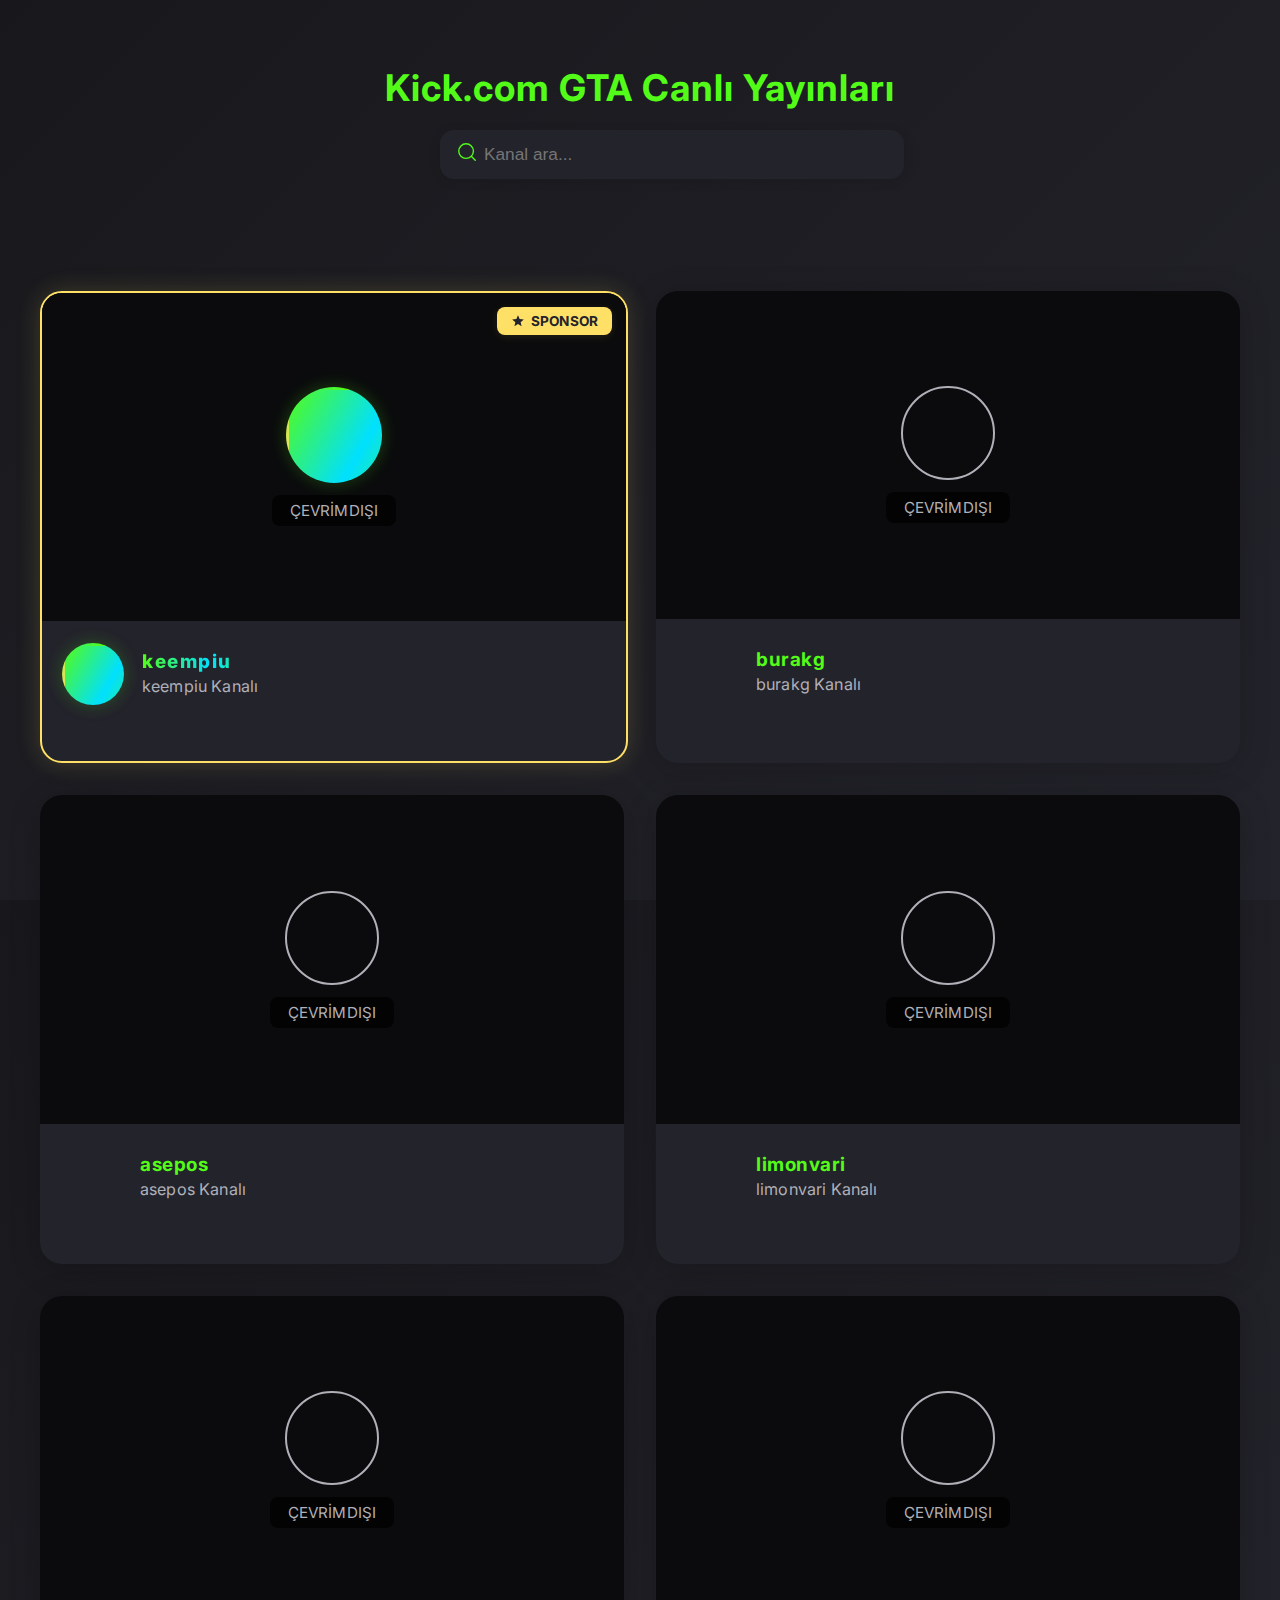
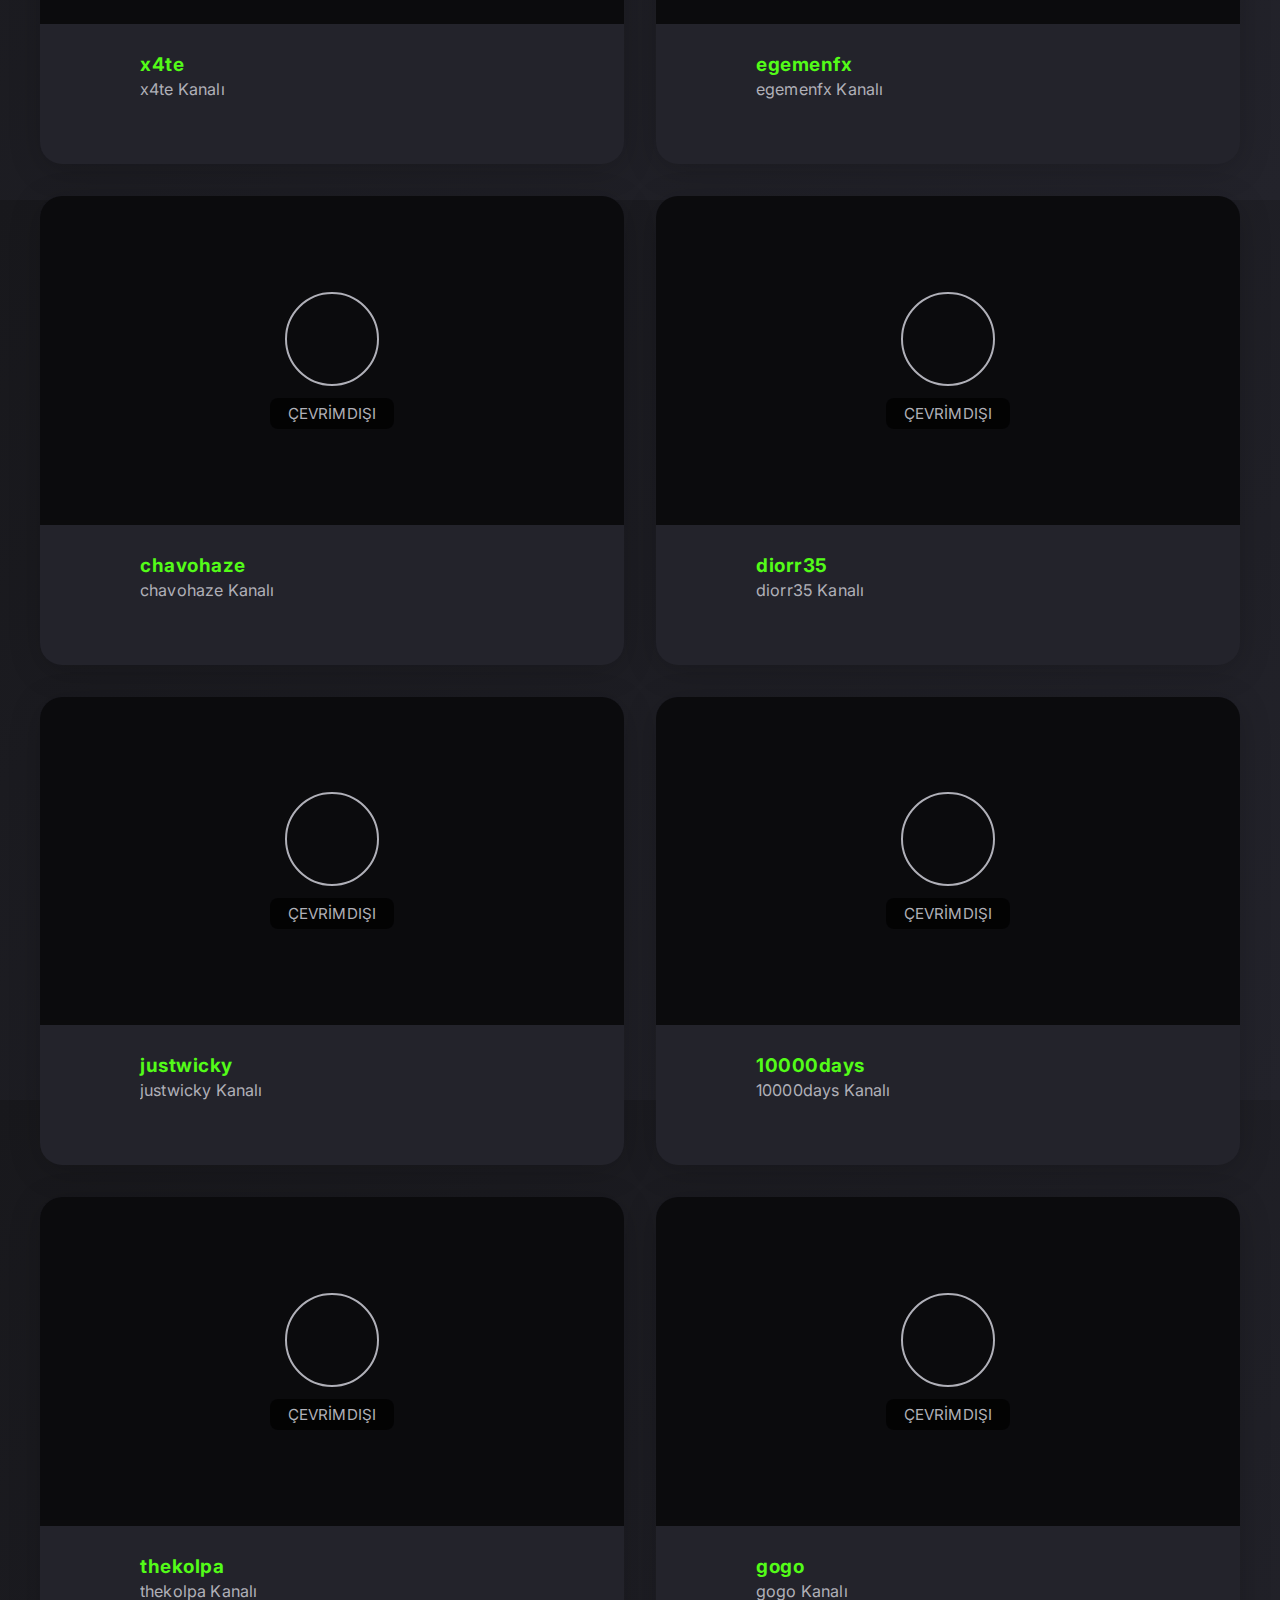
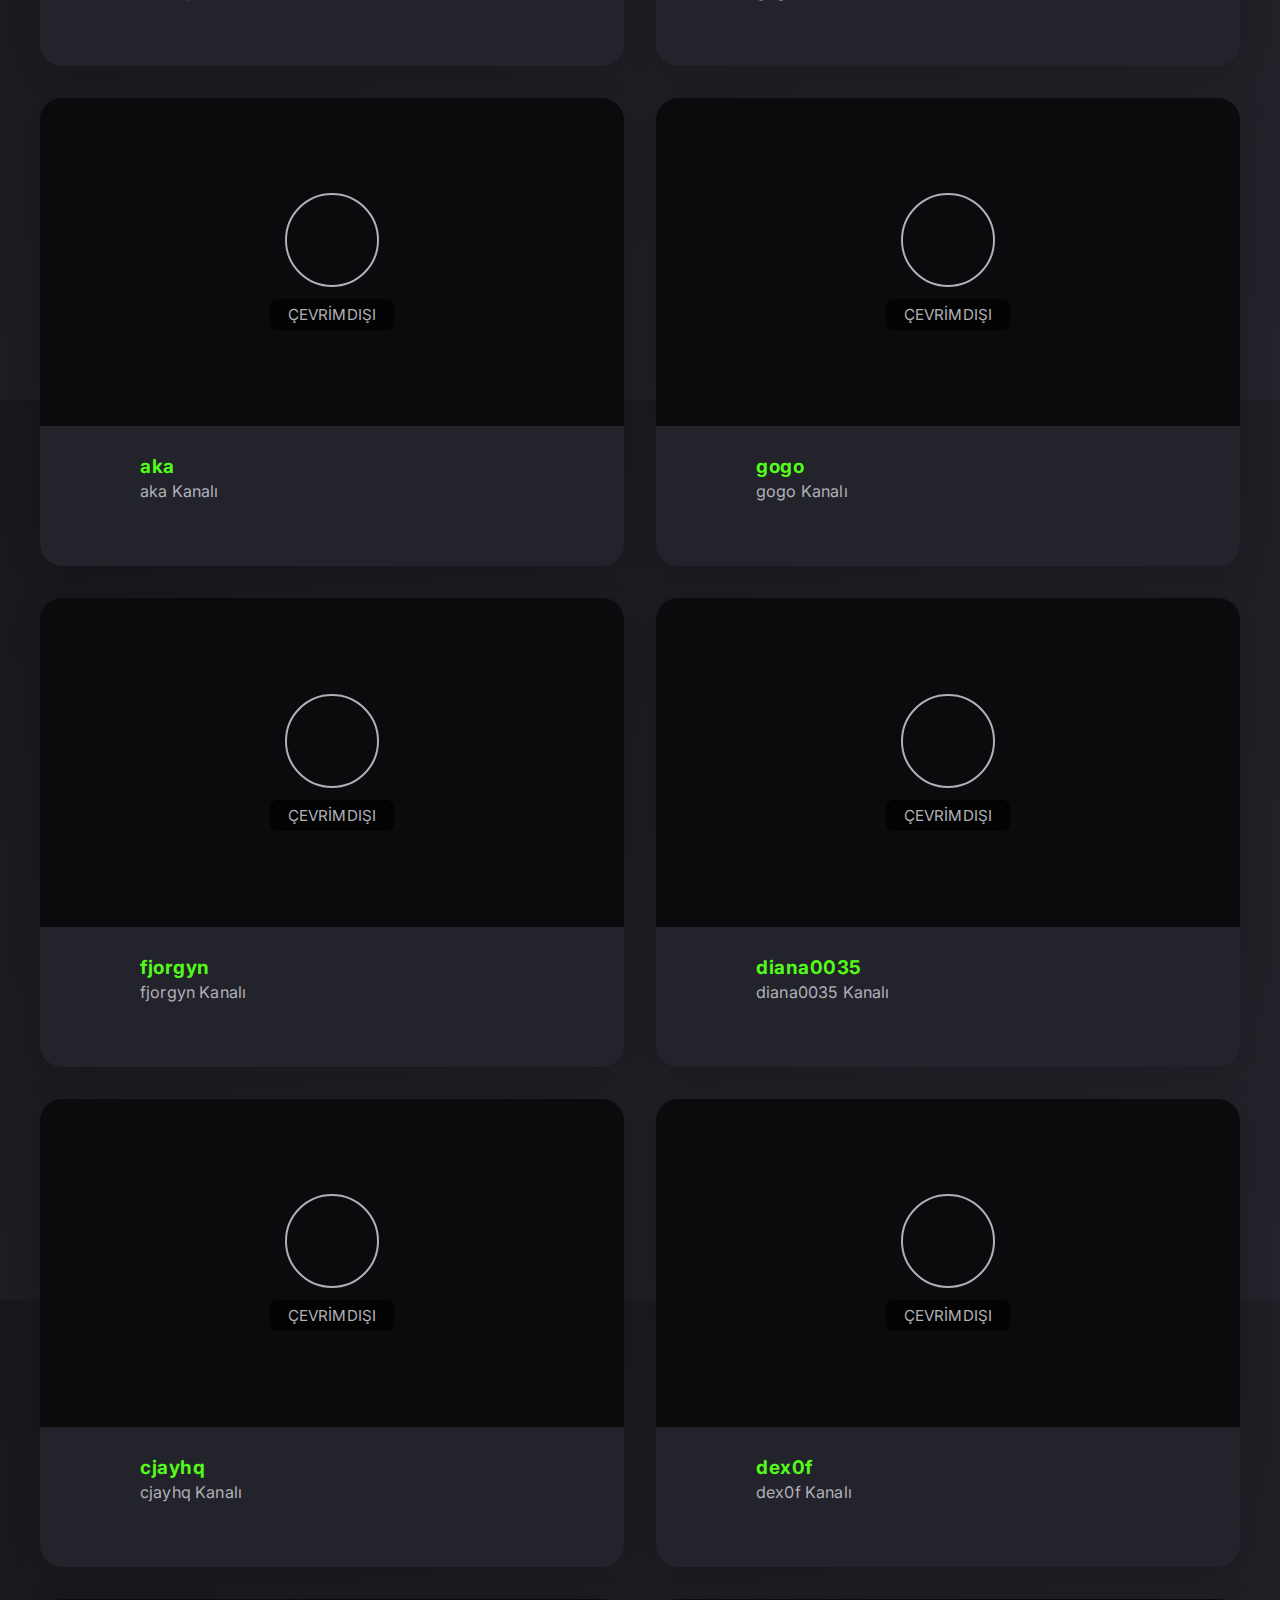
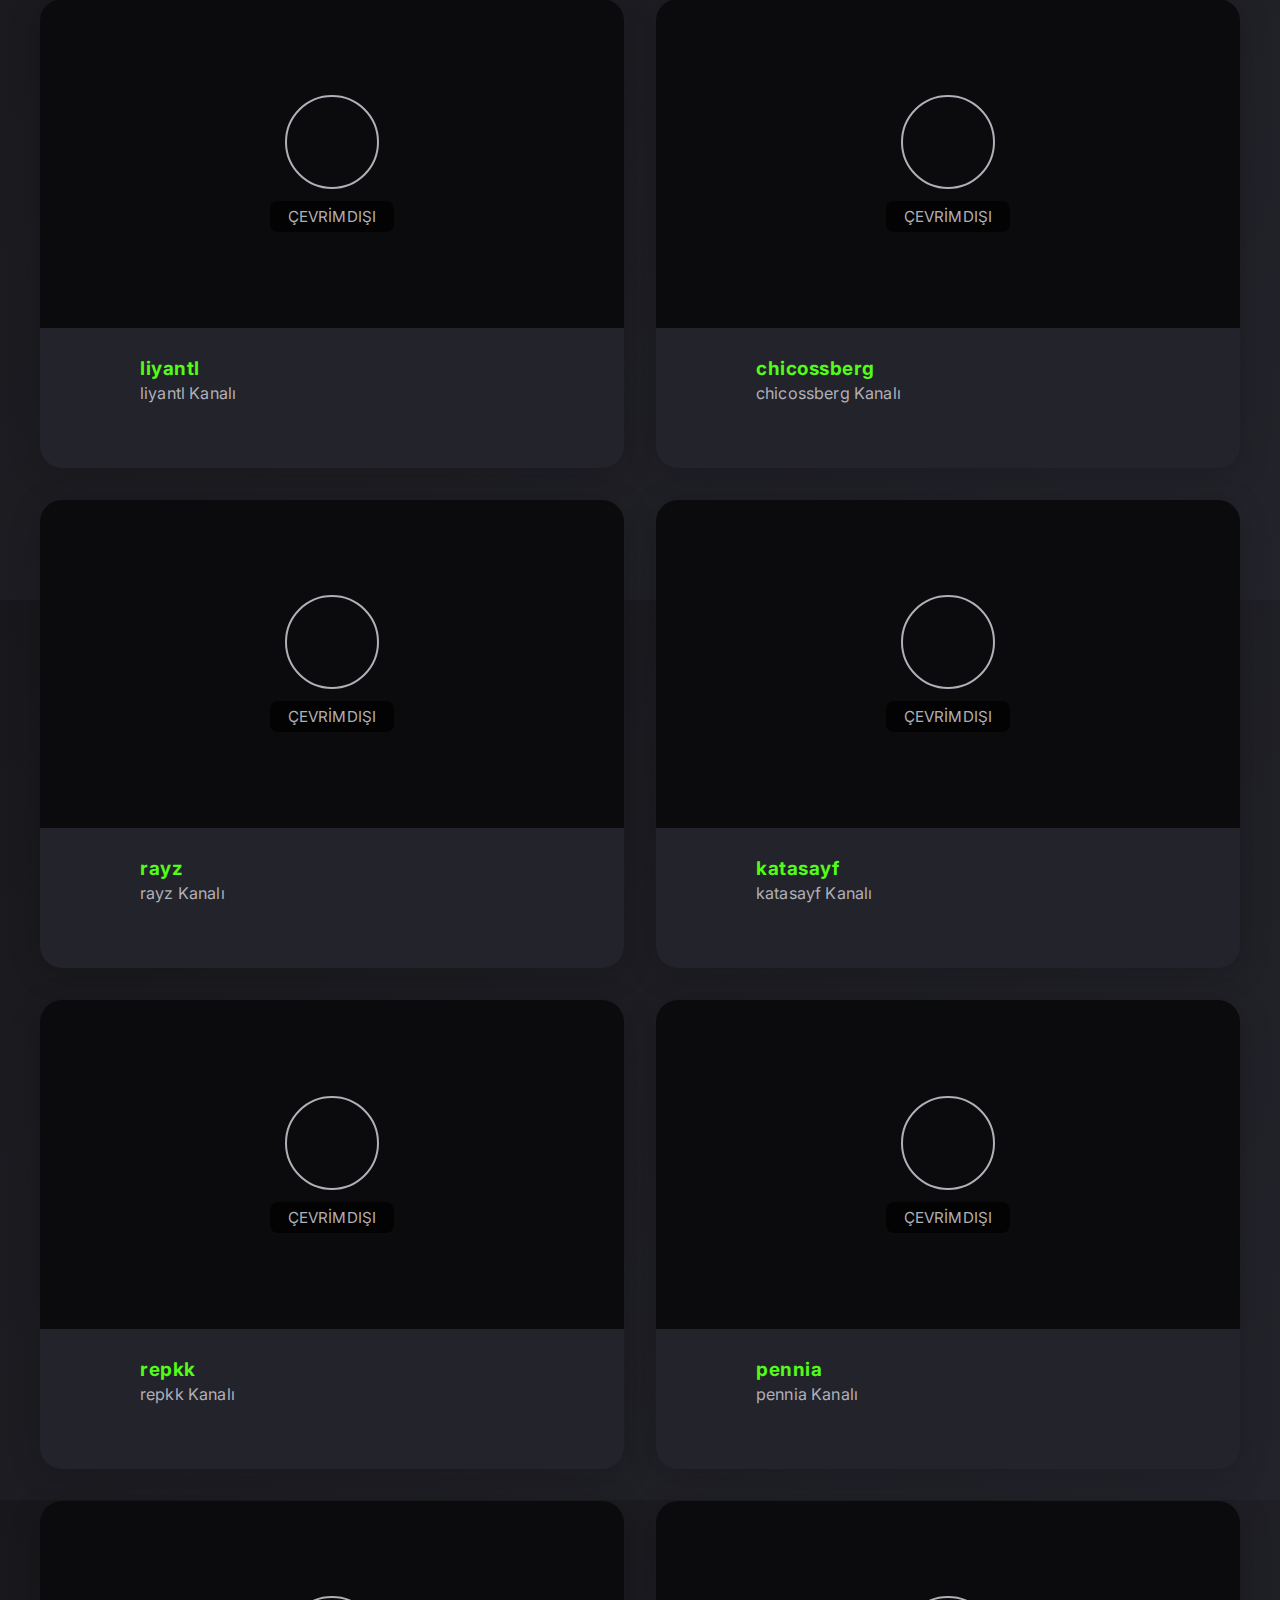
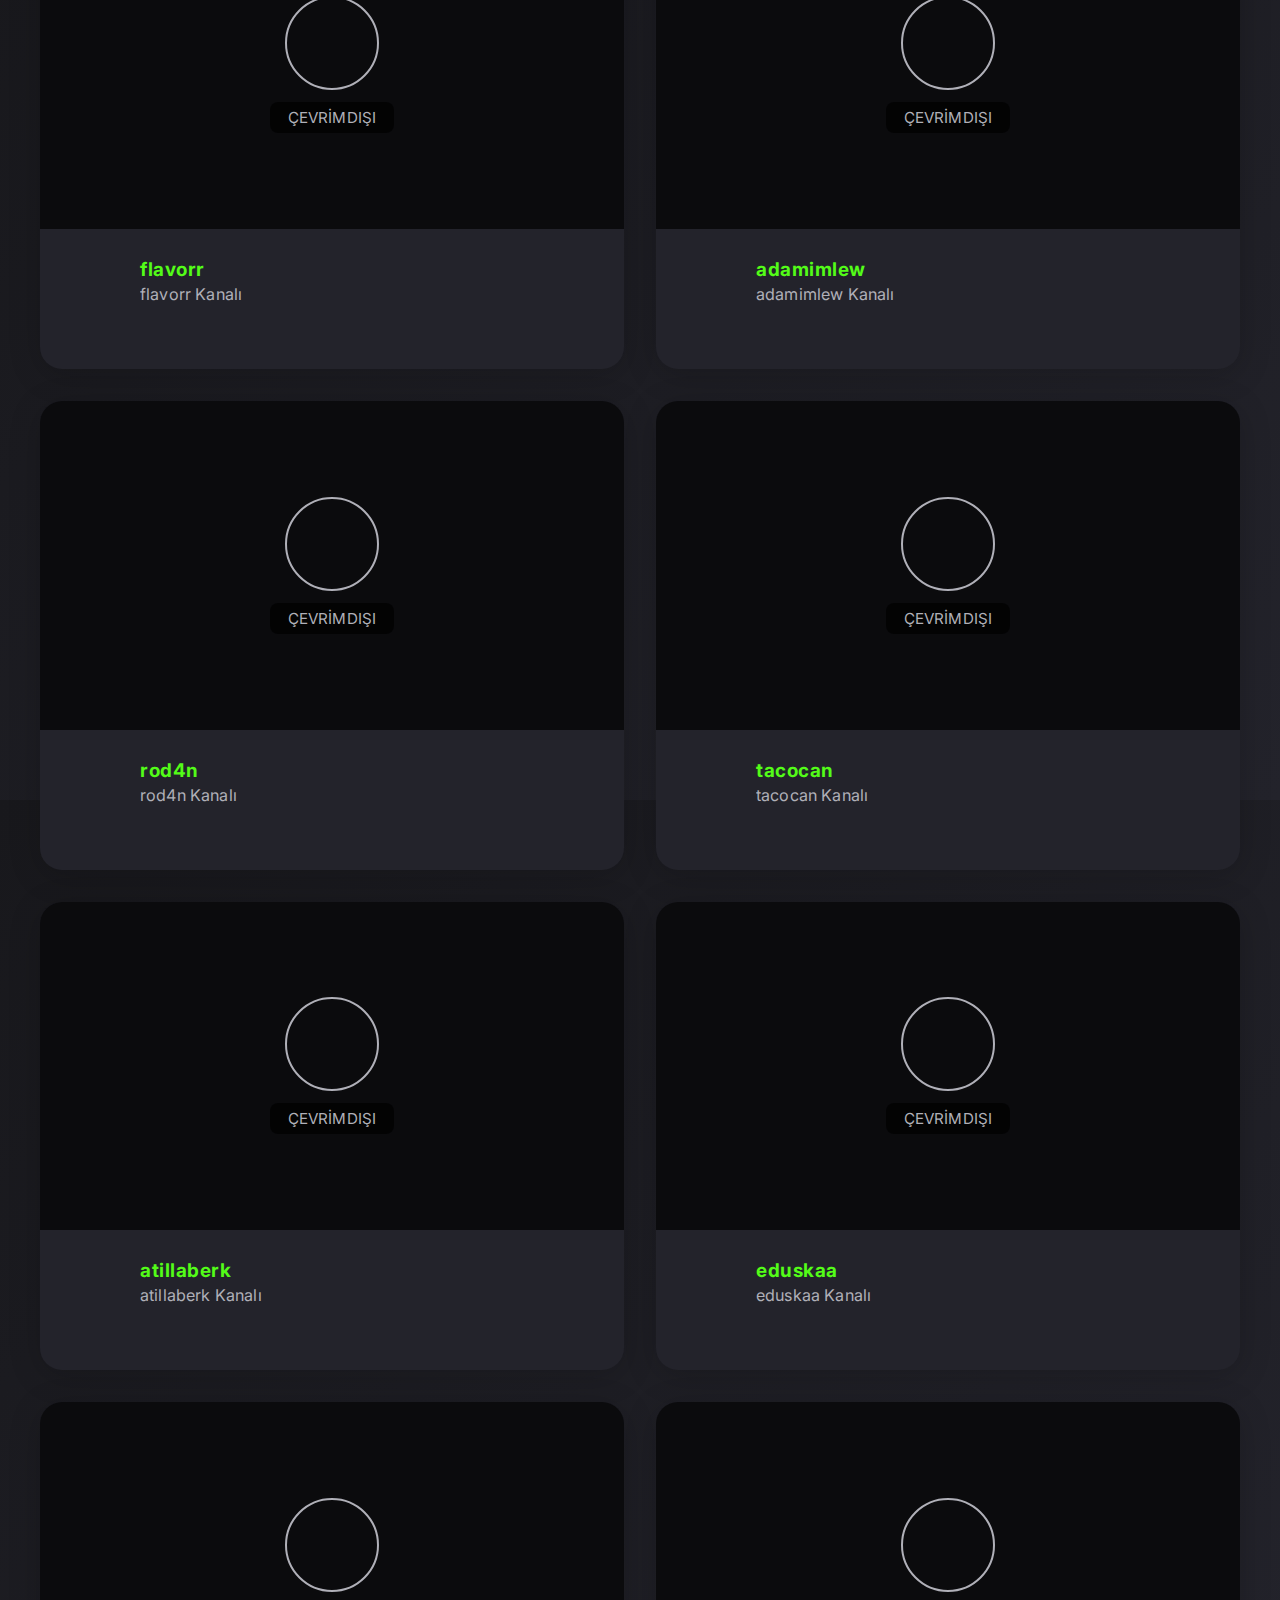
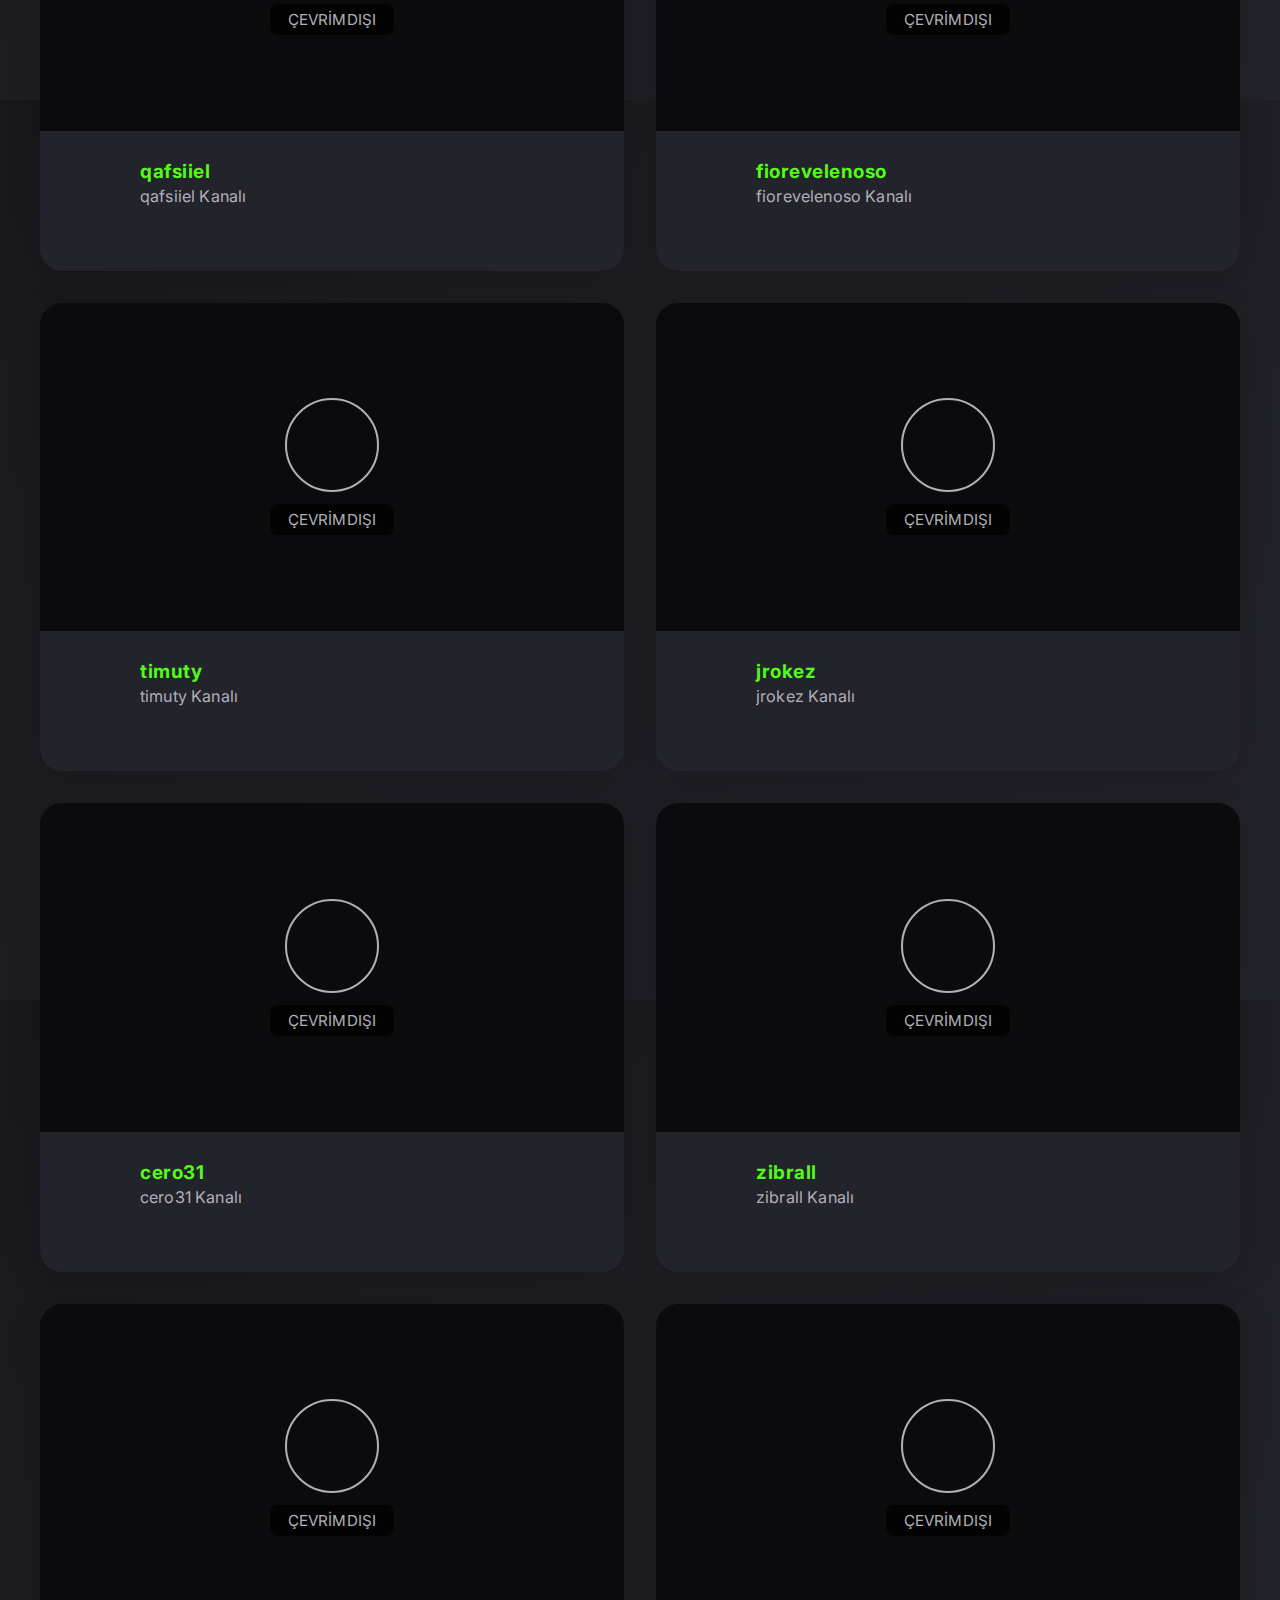
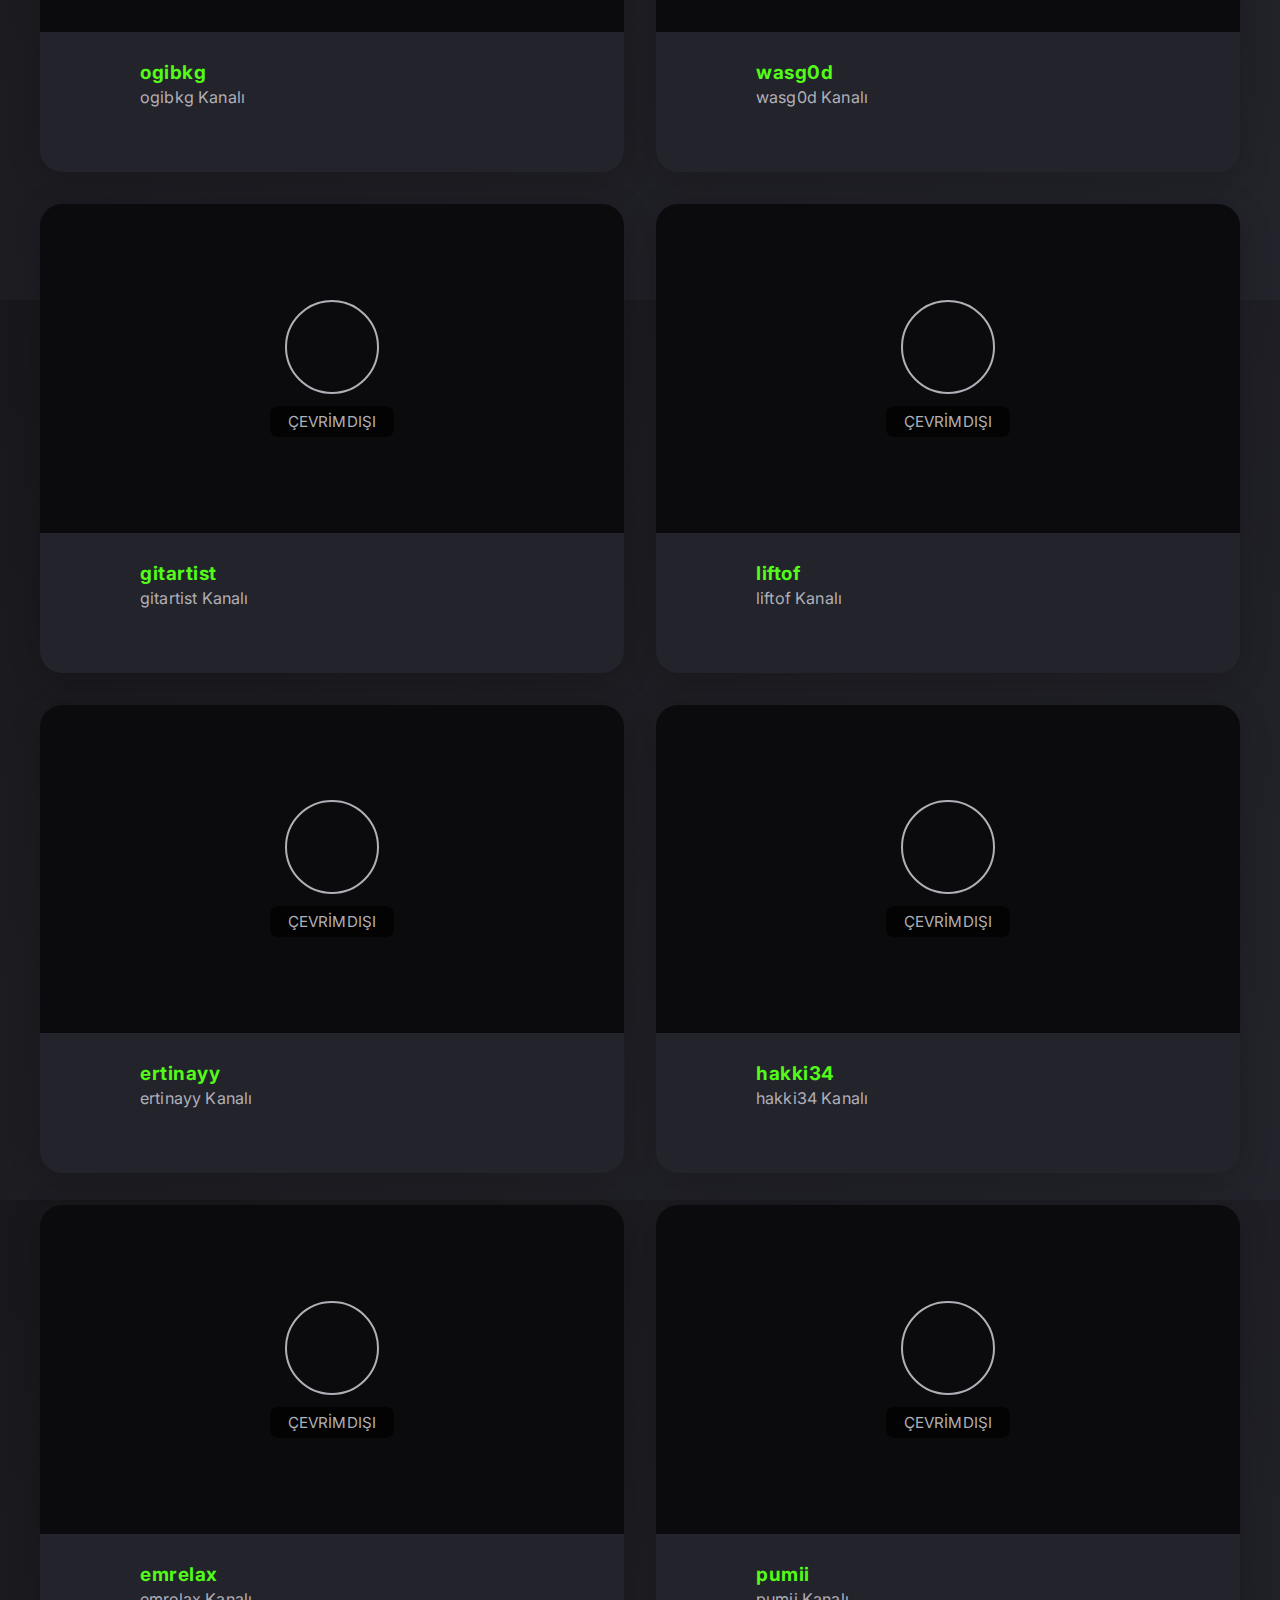
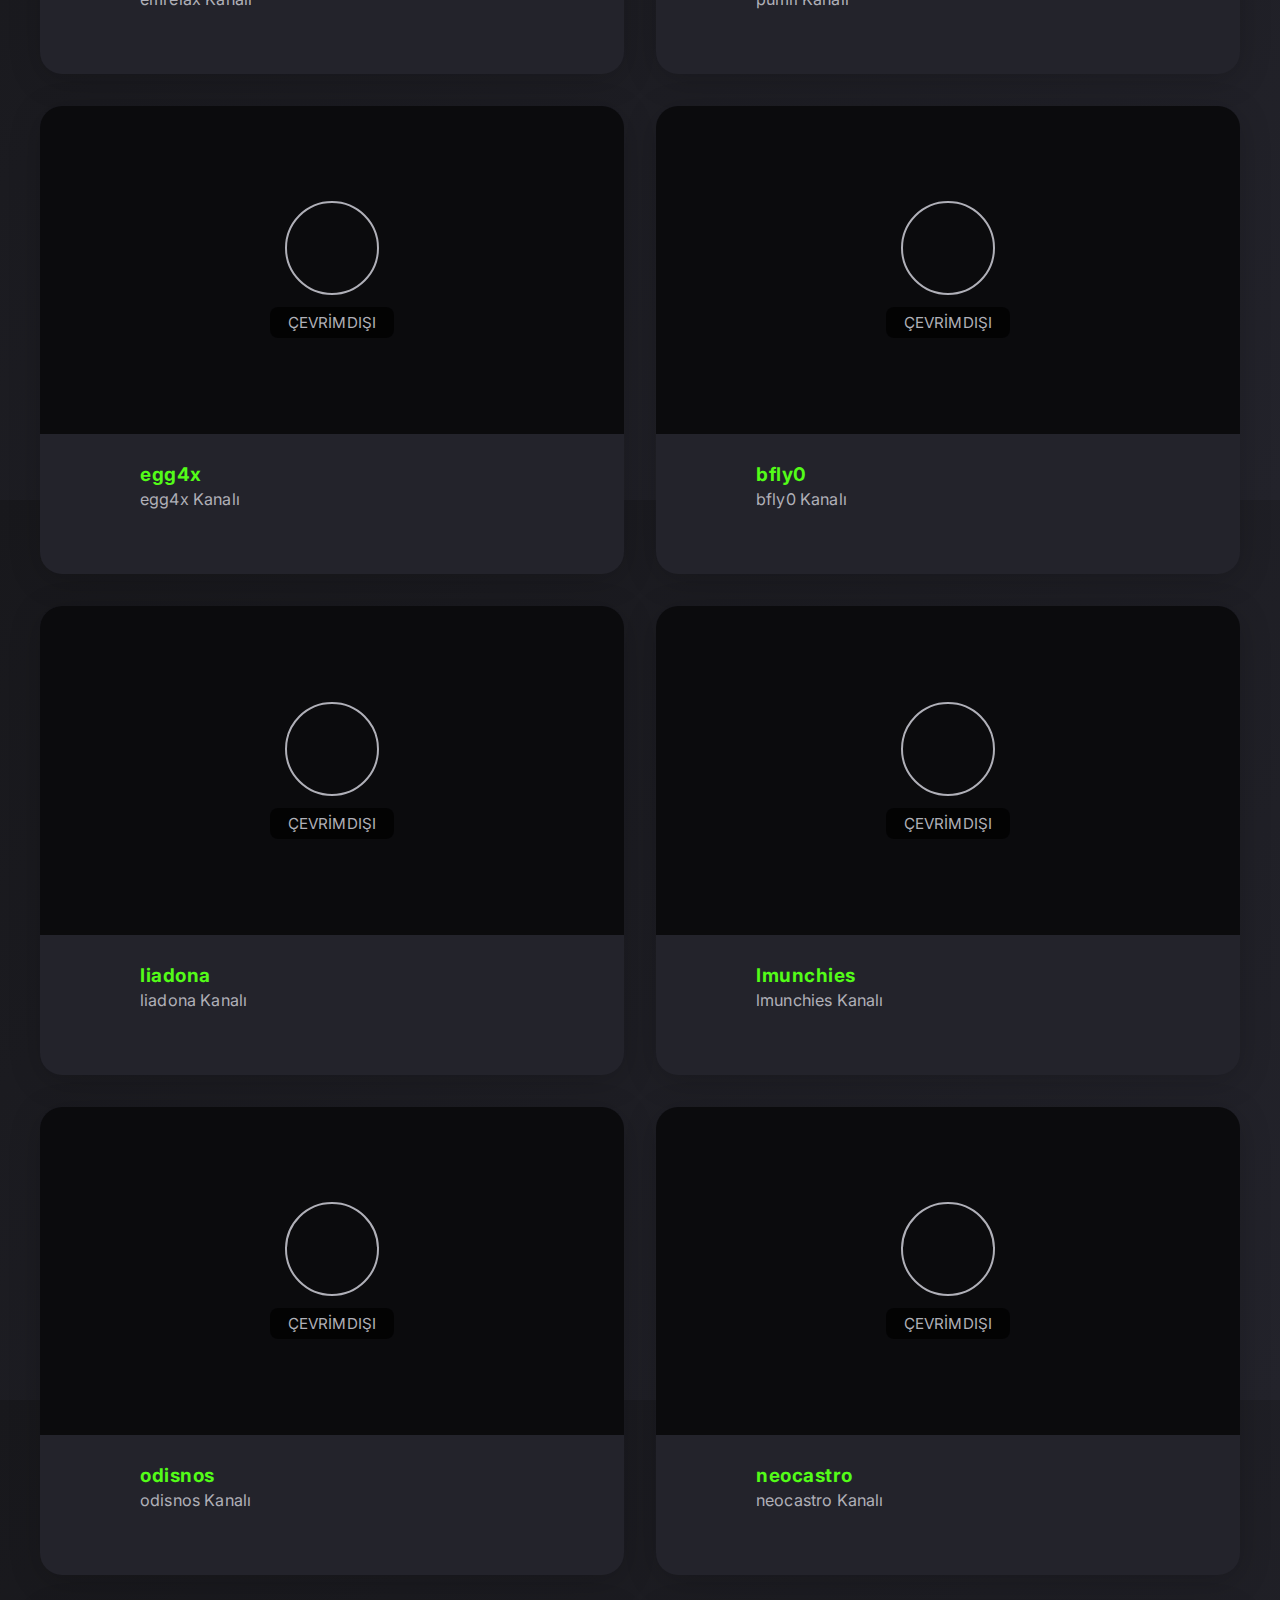
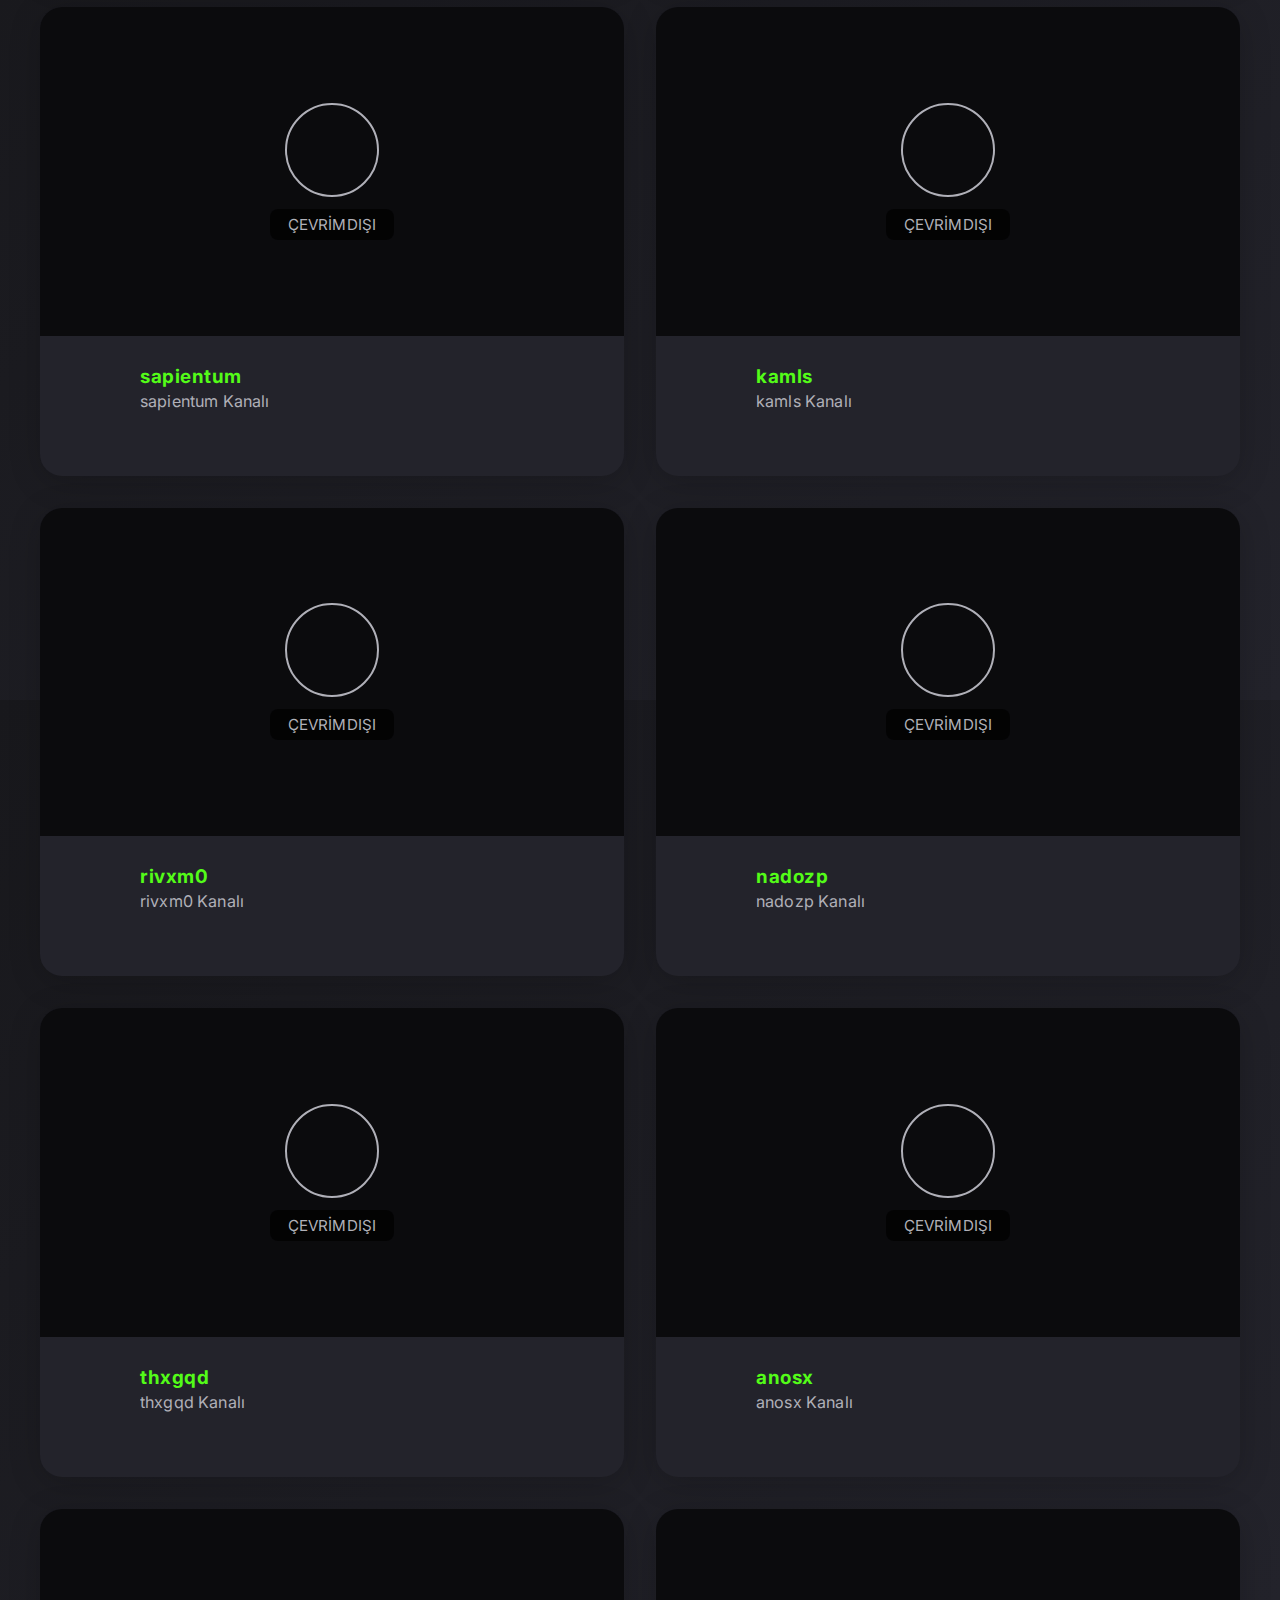
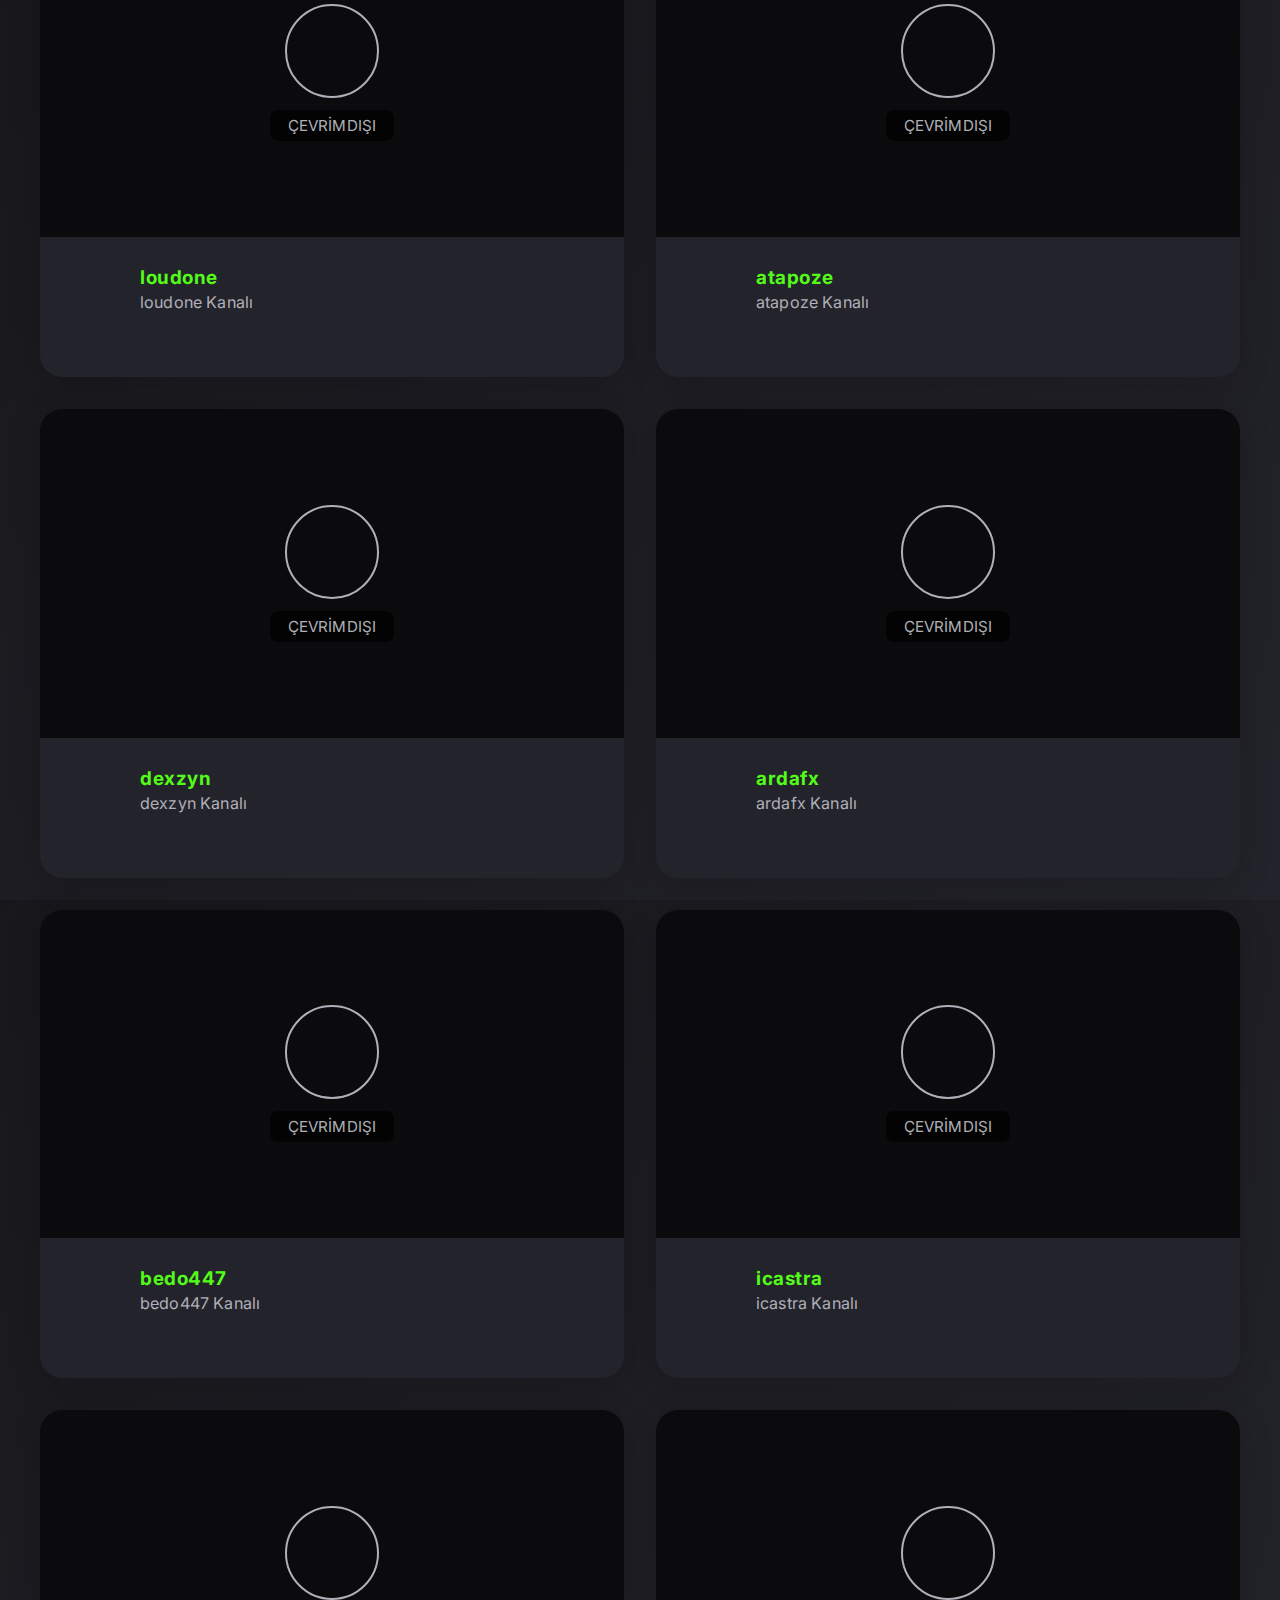
<file: index.html>
<!DOCTYPE html>
<html lang="tr">
<head>
    <meta charset="UTF-8">
    <meta name="viewport" content="width=device-width, initial-scale=1.0">
    <title>Kick.com GTA Canlı Yayınları</title>
    <!-- SVG favicon -->
    <link rel="icon" type="image/svg+xml" href="data:image/svg+xml,%3Csvg xmlns='http://www.w3.org/2000/svg' viewBox='0 0 48 48'%3E%3ClinearGradient id='a' x1='24' x2='24' y1='39.744' y2='6.848' gradientTransform='matrix(1 0 0 -1 0 47.89)' gradientUnits='userSpaceOnUse'%3E%3Cstop offset='0' stop-color='%234c4c4c'/%3E%3Cstop offset='1' stop-color='%23343434'/%3E%3C/linearGradient%3E%3Cpath fill='url(%23a)' d='M5,8h38c0.552,0,1,0.448,1,1v4c0,0.552-0.448,1-1,1l0,0c-1.222,0-2.337,0.701-2.866,1.803	L28.283,40.474C28.109,40.798,27.771,41,27.403,41h-4.785c-0.379,0-0.725-0.214-0.894-0.553l-10.935-22.87	C9.693,15.385,7.451,14,5,14l0,0c-0.552,0-1-0.448-1-1V9C4,8.448,4.448,8,5,8z'/%3E%3Cpath fill='%23fff' fill-rule='evenodd' d='M6,11.323V11c0-0.552,0.448-1,1-1h18c0.552,0,1,0.448,1,1v0.219	c0,0.459-0.312,0.859-0.757,0.97l-0.824,0.206c-1.241,0.31-1.876,1.69-1.304,2.835l4.345,8.69c0.199,0.398,0.781,0.357,0.922-0.065	l2.846-8.539c0.426-1.279-0.265-2.662-1.544-3.088l0,0C29.275,12.092,29,11.71,29,11.279V11c0-0.552,0.448-1,1-1h11.061	C41.579,10,42,10.421,42,10.939v0.384c0,0.404-0.259,0.763-0.642,0.891l0,0c-1.51,0.503-2.758,1.586-3.469,3.009L27.267,38.416	C27.104,38.772,26.749,39,26.358,39h-2.729c-0.385,0-0.735-0.221-0.902-0.567l-9.874-20.571c-1.192-2.484-3.273-4.43-5.831-5.453	l-0.394-0.158C6.249,12.1,6,11.732,6,11.323z' clip-rule='evenodd'/%3E%3ClinearGradient id='b' x1='14.755' x2='36.92' y1='40.623' y2='18.457' gradientTransform='matrix(1 0 0 -1 0 47.89)' gradientUnits='userSpaceOnUse'%3E%3Cstop offset='0' stop-color='%234caf50'/%3E%3Cstop offset='.133' stop-color='%234aae50'/%3E%3Cstop offset='.239' stop-color='%2343a94e'/%3E%3Cstop offset='.373' stop-color='%2338a14c'/%3E%3Cstop offset='.482' stop-color='%23279648'/%3E%3Cstop offset='.621' stop-color='%23184'/%3E%3Cstop offset='1' stop-color='%23088242'/%3E%3C/linearGradient%3E%3Cpath fill='url(%23b)' d='M39.609,11h-8.338c-0.317,0-0.417,0.427-0.134,0.568l0.394,0.197	c1.396,0.698,2.023,2.349,1.444,3.797l0,0l0,0L31.6,19l-3.201,8.002c-0.158,0.395-0.705,0.425-0.906,0.05l-6.044-11.333	c-0.794-1.489-0.204-3.34,1.305-4.095c0.31-0.155,0.2-0.623-0.147-0.623H9.496c-0.42,0-0.573,0.553-0.213,0.769	c2.422,1.453,4.347,3.604,5.524,6.172l8.926,19.475C23.896,37.772,24.251,38,24.642,38h0.703c0.398,0,0.758-0.236,0.917-0.601	l9.405-21.621l0,0c0.865-1.802,2.305-3.265,4.094-4.158C40.07,11.465,39.954,11,39.609,11z'/%3E%3C/svg%3E" />
    <link href="https://fonts.googleapis.com/css2?family=Inter:wght@400;600;700&display=swap" rel="stylesheet">
    <style>
        :root {
            --primary: #53fc18;
            --primary-dark: #2b8a0e;
            --background: #18181c;
            --card-bg: #23232b;
            --text: #f5f5f7;
            --text-secondary: #b0b0b8;
            --live-red: #ff3b3b;
            --sponsor-gold: #ffe066;
            --category-bg: #23232b;
            --category-text: #53fc18;
            --card-shadow: 0 6px 32px 0 rgba(0,0,0,0.18);
            --card-hover-shadow: 0 12px 32px 0 rgba(83,252,24,0.10);
            --border-radius: 22px;
        }

        html, body {
            height: 100%;
        }
        body {
            min-height: 100vh;
            background: linear-gradient(135deg, #18181c 0%, #23232b 100%);
            color: var(--text);
            font-family: 'Inter', 'Segoe UI', Arial, sans-serif;
            letter-spacing: 0.01em;
        }

        .container {
            max-width: 1200px;
            margin: 0 auto;
            padding: 32px 16px 16px 16px;
        }

        header {
            background: transparent;
            text-align: center;
            margin-bottom: 32px;
        }

        h1 {
            color: var(--primary);
            font-size: 2.3rem;
            font-weight: 700;
            margin-bottom: 10px;
            letter-spacing: 1px;
        }

        #search-form {
            position: relative;
            margin-top: 18px;
            max-width: 400px;
            margin-left: auto;
            margin-right: auto;
        }
        .search-icon {
            position: absolute;
            left: 16px;
            top: 50%;
            transform: translateY(-50%);
            color: #53fc18;
            pointer-events: none;
            z-index: 2;
        }
        .search-bar {
            width: 100%;
            max-width: 400px;
            padding: 14px 20px 14px 44px; /* Soldan boşluk artırıldı */
            border-radius: 14px;
            border: none;
            background: #23232b;
            color: var(--text);
            font-size: 1.08rem;
            margin: 0 auto;
            display: block;
            outline: none;
            box-shadow: 0 2px 12px 0 rgba(0,0,0,0.10);
            transition: box-shadow 0.2s, border 0.2s;
        }
        .search-bar:focus {
            box-shadow: 0 4px 16px 0 rgba(83,252,24,0.12);
            border: 1.5px solid var(--primary);
        }

        .streamer-list {
            display: grid;
            grid-template-columns: repeat(3, 500px); /* 3 kanal, her biri 500px */
            justify-content: center;
            gap: 32px;
            margin-top: 32px;
        }

        .streamer-card {
            width: 500px;
            min-width: 0;
            max-width: 100%;
            background: var(--card-bg);
            border-radius: var(--border-radius);
            box-shadow: var(--card-shadow);
            transition: box-shadow 0.25s, transform 0.18s;
            display: flex;
            flex-direction: column;
            overflow: hidden;
            border: none;
            position: relative;
        }
        .streamer-card:hover {
            box-shadow: var(--card-hover-shadow);
            transform: translateY(-6px) scale(1.02);
        }
        .streamer-card.live {
            border: 2px solid var(--live-red);
        }
        .streamer-card.sponsored {
            border: 2px solid var(--sponsor-gold);
            box-shadow: 0 0 24px 0 rgba(255, 224, 102, 0.18);
        }

        .streamer-media {
            width: 100%;
            aspect-ratio: 16/9;
            background: #19191e;
            position: relative;
        }
        .streamer-iframe {
            position: absolute;
            top: 0; left: 0; width: 100%; height: 100%;
            border: none;
            display: block;
        }
        .offline-placeholder {
            position: absolute;
            top: 0; left: 0; width: 100%; height: 100%;
            display: flex;
            flex-direction: column;
            align-items: center;
            justify-content: center;
            color: var(--text-secondary);
            font-size: 1rem;
            gap: 12px;
            background: rgba(0,0,0,0.55);
        }
        .profile-image {
            width: 90px;
            height: 90px;
            border-radius: 50%;
            object-fit: cover;
            border: 2px solid var(--text-secondary);
        }
        .offline-status {
            background: rgba(0,0,0,0.7);
            padding: 6px 18px;
            border-radius: 8px;
            font-size: 0.95rem;
        }

        .streamer-info {
            padding: 22px 20px 18px 20px;
            display: flex;
            flex-direction: column;
            gap: 14px;
            flex-grow: 1;
        }
        .streamer-header {
            display: flex;
            align-items: center;
            gap: 18px;
            /* align-items: center; Zaten var, tekrar eklemeye gerek yok */
        }
        .avatar-wrapper,
        .streamer-header > div[style*="inline-block"] {
            position: relative;
            display: flex !important;
            align-items: center;
            justify-content: center;
            width: 62px;
            height: 62px;
            min-width: 62px;
            min-height: 62px;
            /* Daire oranı için */
            border-radius: 50%;
            box-sizing: border-box;
            margin: 0;
            padding: 0;
        }

        .streamer-avatar {
            width: 56px;
            height: 56px;
            border-radius: 50%;
            object-fit: cover;
            display: block;
            margin: 0 auto;
            position: relative;
            z-index: 1;
        }

        .favorite-btn {
            position: absolute !important;
            top: 0; left: 0;
            width: 100%; height: 100%;
            display: flex !important;
            align-items: center;
            justify-content: center;
            pointer-events: auto;
            background: none;
            z-index: 2;
            border-radius: 50%;
            box-sizing: border-box;
            /* Parlaklık ve efektler zaten mevcut */
        }

        .streamer-name-container {
            flex-grow: 1;
            min-width: 0;
        }
        .streamer-name {
            font-weight: 700;
            font-size: 1.18rem;
            color: var(--primary);
            margin-bottom: 2px;
            white-space: nowrap;
            overflow: hidden;
            text-overflow: ellipsis;
            text-decoration: none;
            letter-spacing: 0.5px;
            transition: color 0.18s;
        }
        .streamer-name:hover {
            color: #fff;
        }
        .streamer-title {
            font-size: 1.01rem;
            color: var(--text-secondary);
            margin-top: 2px;
            display: -webkit-box;
            -webkit-line-clamp: 2;
            line-clamp: 2;
            -webkit-box-orient: vertical;
            overflow: hidden;
            line-height: 1.4;
        }
        .streamer-meta {
            display: flex;
            flex-direction: row;
            align-items: center;
            justify-content: center;      /* Ortala */
            gap: 18px;                   /* Aralar biraz açıldı */
            margin-top: 24px;
            width: 100%;
            font-size: 1.08rem;
            flex-wrap: nowrap;           /* Alt satıra taşmasın */
            overflow: hidden;            /* Taşanları gizle */
        }
        .streamer-category,
        .viewer-count,
        .live-duration {
            flex: 1 1 0;
            min-width: 0;
            max-width: 180px;            /* Gerekirse artırabilirsin */
            padding: 7px 10px;
            font-size: 1.08rem;
            border-radius: 8px;
            white-space: nowrap;
            box-sizing: border-box;
            display: flex;
            align-items: center;
            justify-content: center;     /* İçeriği ortala */
            overflow: hidden;
            text-overflow: ellipsis;
            margin: 0 2px;
        }

        .streamer-category {
            background: var(--category-bg);
            color: var(--category-text);
            font-weight: 700;
            border: 1.5px solid var(--primary);
            max-width: 100%;
            min-width: 0;
            overflow: hidden;
            text-overflow: ellipsis;
            white-space: nowrap;
            display: block;
            text-align: center;
            text-decoration: none; /* Altı çizgiyi kaldırır */
            cursor: pointer;
            transition: background 0.15s, color 0.15s;
        }

        .viewer-count {
            background: rgba(255, 59, 59, 0.13);
            color: var(--live-red);
            font-weight: 700;
            gap: 6px;
        }

        .viewer-icon {
            width: 16px;
            height: 16px;
            display: inline-flex;
            align-items: center;
            justify-content: center;
            margin-right: 4px;
            flex-shrink: 0;
        }

        .live-duration {
            background: rgba(83, 252, 24, 0.09);
            color: var(--primary);
            font-family: monospace;
            font-weight: 700;
            gap: 6px;
        }
        .clock-icon {
            width: 16px;
            height: 16px;
            display: inline-flex;
            align-items: center;
            justify-content: center;
            margin-right: 4px;
            flex-shrink: 0;
        }
        .live-badge {
            position: absolute;
            top: 14px;
            left: 14px;
            background: var(--live-red);
            color: white;
            padding: 6px 14px;
            border-radius: 8px;
            font-size: 0.85rem;
            font-weight: 700;
            text-transform: uppercase;
            display: flex;
            align-items: center;
            gap: 6px;
            box-shadow: 0 2px 8px 0 rgba(255,59,59,0.10);
        }
        .live-pulse {
            width: 10px;
            height: 10px;
            background: white;
            border-radius: 50%;
            animation: pulse 1.5s infinite;
        }
        @keyframes pulse {
            0% { transform: scale(0.95); opacity: 1; }
            50% { transform: scale(1.15); opacity: 0.7; }
            100% { transform: scale(0.95); opacity: 1; }
        }
        .streamer-tag {
            position: absolute;
            bottom: 14px;
            left: 14px;
            background: rgba(0,0,0,0.7);
            color: var(--primary);
            padding: 5px 14px;
            border-radius: 8px;
            font-size: 0.92rem;
            font-weight: 600;
        }
        .sponsored-badge {
            position: absolute;
            top: 14px;
            right: 14px;
            background: var(--sponsor-gold);
            color: #23232b;
            padding: 6px 14px;
            border-radius: 8px;
            font-size: 0.85rem;
            font-weight: 700;
            display: flex;
            align-items: center;
            gap: 6px;
            box-shadow: 0 2px 8px 0 rgba(255,224,102,0.10);
        }
        .last-updated {
            text-align: center;
            margin-top: 36px;
            color: var(--text-secondary);
            font-size: 0.97rem;
        }
        .refresh-button {
            background: #23232b;
            color: var(--primary);
            border: none;
            padding: 12px 28px;
            border-radius: 10px;
            cursor: pointer;
            margin-top: 28px;
            transition: all 0.2s;
            font-weight: 700;
            font-size: 1.01rem;
            display: inline-flex;
            align-items: center;
            gap: 10px;
            box-shadow: 0 2px 8px 0 rgba(0,0,0,0.10);
        }
        .refresh-button:hover {
            background: var(--primary);
            color: #23232b;
            transform: translateY(-2px) scale(1.03);
        }
        .loading {
            text-align: center;
            padding: 36px;
            color: var(--primary);
            font-size: 1.1rem;
            display: flex;
            flex-direction: column;
            align-items: center;
            gap: 18px;
        }
        .loading-spinner {
            width: 60px;
            height: 60px;
            position: relative;
        }
        .solar-clock {
            width: 100%;
            height: 100%;
            animation: rotate 2s linear infinite;
            transform-origin: center;
        }
        .solar-clock-circle {
            fill: none;
            stroke: var(--primary);
            stroke-width: 4;
            stroke-dasharray: 150;
            stroke-dashoffset: 150;
            animation: dash 1.5s ease-in-out infinite;
        }
        @keyframes rotate {
            100% { transform: rotate(360deg); }
        }
        @keyframes dash {
            0% { stroke-dashoffset: 150; stroke: var(--primary);}
            50% { stroke-dashoffset: 50; stroke: var(--primary-dark);}
            100% { stroke-dashoffset: 150; stroke: var(--primary);}
        }
        .error-message {
            color: #ff5555;
            text-align: center;
            padding: 18px;
            background: rgba(255, 85, 85, 0.10);
            border-radius: 10px;
            margin: 18px 0;
            border: 1.5px solid rgba(255, 85, 85, 0.18);
        }
        @media (max-width: 900px) {
            .streamer-list {
                grid-template-columns: 1fr 1fr;
            }
        }
        @media (max-width: 600px) {
            .container {
                padding: 10px 2vw;
            }
            .streamer-list {
                grid-template-columns: 1fr;
                gap: 18px;
            }
            .streamer-info {
                padding: 14px 8px 12px 8px;
            }
            .streamer-header {
                gap: 10px;
            }
        }
        /* Responsive düzeltme */
        @media (max-width: 1600px) {
            .streamer-list {
                grid-template-columns: repeat(2, 1fr);
            }
            .streamer-card {
                width: 100%;
            }
        }
        @media (max-width: 1100px) {
            .streamer-list {
                grid-template-columns: 1fr;
            }
        }

        /* Sponsor kullanıcı adı için animasyonlu degrade renk efekti */
.streamer-card.sponsored .streamer-name {
    background: linear-gradient(90deg, #53fc18, #00e0ff, #53fc18, #ffe066, #53fc18);
    background-size: 300% 100%;
    -webkit-background-clip: text;
    -webkit-text-fill-color: transparent;
    background-clip: text;
    animation: sponsor-gradient-move 2.5s linear infinite;
    font-weight: 800;
    letter-spacing: 1.5px;
}

@keyframes sponsor-gradient-move {
    0% { background-position: 0% 50%; }
    100% { background-position: 100% 50%; }
}

/* Sponsor kartındaki profil resmi ve çevrimdışı resmi için animasyonlu degrade çerçeve */
.streamer-card.sponsored .streamer-avatar,
.streamer-card.sponsored .profile-image {
    position: relative;
    z-index: 1;
    border: 3px solid transparent;
    background: linear-gradient(120deg, #53fc18, #00e0ff, #53fc18, #ffe066, #53fc18);
    background-size: 300% 300%;
    animation: sponsor-avatar-gradient-move 2.5s linear infinite;
    /* Görselin degrade görünmesi için aşağıdaki satırlar gerekli */
    -webkit-background-clip: border-box;
    background-clip: border-box;
    border-radius: 50%;
    box-shadow: 0 0 0 4px transparent, 0 0 16px 2px rgba(83,252,24,0.18);
}

@keyframes sponsor-avatar-gradient-move {
    0% { background-position: 0% 50%; }
    100% { background-position: 100% 50%; }
}

.favorite-btn {
    box-shadow: 0 0 0 3px #53fc18, 0 2px 8px 0 rgba(83,252,24,0.18);
    border-radius: 50%;
    transition: box-shadow 0.2s, transform 0.15s;
    opacity: 0.93;
    outline: 2px solid #23232b;
}
.favorite-btn:hover {
    box-shadow: 0 0 0 5px #53fc18, 0 4px 16px 0 rgba(83,252,24,0.25);
    transform: scale(1.08);
    opacity: 1;
    outline: 2.5px solid #53fc18;
}
.favorite-btn svg {
    filter: drop-shadow(0 0 4px #53fc18);
}

/* .avatar-wrapper ve .favorite-btn için ekleyin veya güncelleyin */

.avatar-wrapper {
    position: relative;
    display: flex !important;
    align-items: center;
    justify-content: center;
    width: 62px;
    height: 62px;
    min-width: 62px;
    min-height: 62px;
    border-radius: 50%;
    box-sizing: border-box;
    margin: 0;
    padding: 0;
}

.favorite-btn {
    opacity: 0;
    pointer-events: none;
    transition: opacity 0.18s;
}

.avatar-wrapper:hover .favorite-btn,
.avatar-wrapper:focus-within .favorite-btn {
    opacity: 1;
    pointer-events: auto;
}
    </style>
</head>
<body>
    <header>
        <div class="container">
            <h1>Kick.com GTA Canlı Yayınları</h1>
            <form id="search-form" onsubmit="return false;" style="margin-top:20px; position:relative; max-width:400px; margin-left:auto; margin-right:auto;">
                <span class="search-icon">
                    <svg xmlns="http://www.w3.org/2000/svg" width="22" height="22" viewBox="0 0 24 24">
                        <path fill="none" stroke="currentColor" stroke-linecap="round" stroke-linejoin="round" stroke-miterlimit="10" stroke-width="1.5" d="m21 21l-4-4m2-6a8 8 0 1 1-16 0a8 8 0 0 1 16 0"></path>
                    </svg>
                </span>
                <input type="text" id="search-input" class="search-bar" placeholder="Kanal ara...">
            </form>
        </div>
    </header>

    <div class="container">
        <div id="error-message" class="error-message" style="display: none;"></div>

        <div id="streamer-list" class="streamer-list"></div>

        <!-- Yükleniyor bölümü kartların altına taşındı -->
        <div id="loading" class="loading">
            <div class="loading-spinner">
                <svg class="solar-clock" viewBox="0 0 50 50">
                    <circle class="solar-clock-circle" cx="25" cy="25" r="20"></circle>
                </svg>
            </div>
            <div>Yayınlar hızla yükleniyor...</div>
        </div>

        <div class="last-updated">
            Son güncelleme: <span id="update-time"></span>
        </div>

        <center>
            <button class="refresh-button" onclick="fetchStreamers()">
                <svg width="16" height="16" viewBox="0 0 24 24" fill="none" xmlns="http://www.w3.org/2000/svg">
                    <path d="M17.65 6.35C16.2 4.9 14.21 4 12 4C7.58 4 4 7.58 4 12C4 16.42 7.58 20 12 20C15.73 20 18.84 17.45 19.73 14H17.65C16.83 16.33 14.61 18 12 18C8.69 18 6 15.31 6 12C6 8.69 8.69 6 12 6C13.66 6 15.14 6.69 16.22 7.78L13 11H20V4L17.65 6.35Z" fill="currentColor"/>
                </svg>
                Yenile
            </button>
        </center>
    </div>

    <script>
        // Sabitler ve Yapılandırma
        const CONFIG = {
            API_BASE_URL: "https://kick.com/api/v2/channels/",
            REFRESH_INTERVAL: 5 * 60 * 1000,
            BATCH_SIZE: 15,
            STATIC_STREAMERS: [
                "burakg", "asepos", "limonvari", "x4te", "egemenfx", "chavohaze", "diorr35", 
                "justwicky", "10000days", "thekolpa", "gogo", "keempiu", "aka", "gogo", "fjorgyn", "diana0035",
                "cjayhq", "dex0f", "liyantl", "chicossberg", "rayz", "katasayf", "repkk", 
                "pennia", "flavorr", "adamimlew", "rod4n", "tacocan", "atillaberk", "eduskaa",
                "qafsiiel", "fiorevelenoso", "timuty", "jrokez", "cero31", "zibrall", "ogibkg",
                "wasg0d", "gitartist", "liftof", "ertinayy", "hakki34", "emrelax", "pumii", 
                "egg4x", "bfly0", "liadona", "lmunchies", "odisnos", "neocastro", "sapientum",
                "kamls", "rivxm0", "nadozp", "thxgqd", "anosx", "loudone", "atapoze", "dexzyn",
                "ardafx", "bedo447", "icastra", "herayoo", "aqerion", "darkclef", "flokzz",
                "hakanefe", "yonzef", "pyrox", "rrelia", "akaburaq", "costaan", "requsavage",
                "reveneant", "owll6", "endeavorty", "prisioner", "frexrd", "elworry", "enzoomb",
                "gokhanhkn", "armis618", "anshi666", "canerzodiac", "turkishtaco", "sweetycadi",
                "whatthemilqa", "sakuraipek", "parlochef", "mralpkaan", "ammoarmen", "orumcekenver",
                "beratarsllan", "orhunpaso", "mordredsly", "hudsoonn", "cagatayk", "phriksos"
            ],
            SPONSORED_STREAMER: "keempiu",
            CACHE_TTL: 3 * 24 * 60 * 60 * 1000 // 3 gün
        };

        // Uygulama Durumu
        const APP_STATE = {
            streamerStats: {},
            updateIntervals: {},
            profileImageCache: {},
            observer: null,
            isFirstLoad: true
        };

        // Yardımcı Fonksiyonlar
        const Utils = {
            formatNumber: (num) => num ? (num >= 1000 ? (num/1000).toFixed(1) + 'K' : num.toString()) : "0",
            
            formatDate: (dateString) => {
                if (!dateString) return "Hiç yayın yapmadı";
                const diffHours = Math.floor((Date.now() - new Date(dateString)) / (1000 * 60 * 60));
                return diffHours < 1 ? "1 saatten az" : 
                       diffHours < 24 ? `${diffHours} saat önce` : 
                       `${Math.floor(diffHours / 24)} gün önce`;
            },
            
            formatDuration: (startTime) => {
                if (!startTime) return "00:00";
                try {
                    const diffMs = Math.max(0, Date.now() - new Date(startTime.replace(' ', 'T') + 'Z'));
                    const totalSeconds = Math.floor(diffMs / 1000);
                    const hours = Math.floor(totalSeconds / 3600);
                    const minutes = Math.floor((totalSeconds % 3600) / 60);
                    const seconds = totalSeconds % 60;
                    const pad = num => num.toString().padStart(2, '0');
                    if (hours > 0) {
                        return `${pad(hours)}:${pad(minutes)}:${pad(seconds)}`;
                    } else {
                        return `${pad(minutes)}:${pad(seconds)}`;
                    }
                } catch (e) {
                    console.error("Süre hesaplama hatası:", e);
                    return "00:00";
                }
            },
            
            createImageElement: (urls, alt, className, placeholderUrl) => {
                const img = document.createElement('img');
                img.className = className;
                img.alt = alt;
                img.loading = 'lazy';
                
                let currentIndex = 0;
                const tryNextUrl = () => {
                    if (currentIndex < urls.length) {
                        img.src = urls[currentIndex++] + '?t=' + Date.now();
                    } else {
                        img.src = placeholderUrl;
                    }
                };
                
                img.onerror = tryNextUrl;
                tryNextUrl();
                return img;
            },
            
            createClockIcon: () => {
                const svg = document.createElementNS("http://www.w3.org/2000/svg", "svg");
                svg.setAttribute("xmlns", "http://www.w3.org/2000/svg");
                svg.setAttribute("width", "14");
                svg.setAttribute("height", "14");
                svg.setAttribute("viewBox", "0 0 24 24");
                
                const defs = document.createElementNS("http://www.w3.org/2000/svg", "defs");
                const mask = document.createElementNS("http://www.w3.org/2000/svg", "mask");
                mask.setAttribute("id", "clockMask");
                
                const g = document.createElementNS("http://www.w3.org/2000/svg", "g");
                g.setAttribute("fill", "none");
                
                const circlePath = document.createElementNS("http://www.w3.org/2000/svg", "path");
                circlePath.setAttribute("fill", "#fff");
                circlePath.setAttribute("d", "M22 12c0 5.523-4.477 10-10 10S2 17.523 2 12S6.477 2 12 2s10 4.477 10 10");
                
                const clockPath = document.createElementNS("http://www.w3.org/2000/svg", "path");
                clockPath.setAttribute("fill", "#000");
                clockPath.setAttribute("fill-rule", "evenodd");
                clockPath.setAttribute("d", "M12 7.25a.75.75 0 0 1 .75.75v3.69l2.28 2.28a.75.75 0 1 1-1.06 1.06l-2.5-2.5a.75.75 0 0 1-.22-.53V8a.75.75 0 0 1 .75-.75");
                clockPath.setAttribute("clip-rule", "evenodd");
                
                g.appendChild(circlePath);
                g.appendChild(clockPath);
                mask.appendChild(g);
                defs.appendChild(mask);
                
                const path = document.createElementNS("http://www.w3.org/2000/svg", "path");
                path.setAttribute("fill", "currentColor");
                path.setAttribute("d", "M0 0h24v24H0z");
                path.setAttribute("mask", "url(#clockMask)");
                
                svg.appendChild(defs);
                svg.appendChild(path);
                
                return svg;
            },
            
            getCachedData: (key) => {
                try {
                    const item = localStorage.getItem(`kick-gta-${key}`);
                    if (!item) return null;
                    
                    const { value, timestamp } = JSON.parse(item);
                    if (Date.now() - timestamp > CONFIG.CACHE_TTL) {
                        localStorage.removeItem(`kick-gta-${key}`);
                        return null;
                    }
                    
                    return value;
                } catch (e) {
                    return null;
                }
            },
            
            setCachedData: (key, value) => {
                try {
                    localStorage.setItem(`kick-gta-${key}`, JSON.stringify({
                        value,
                        timestamp: Date.now()
                    }));
                } catch (e) {
                    console.error("Önbelleğe yazma hatası:", e);
                }
            }
        };

        // API İşlemleri
        const API = {
            getProfilePictureUrl: async (username) => {
                const cachedUrls = Utils.getCachedData(`profile-${username}`);
                if (cachedUrls) {
                    return cachedUrls;
                }

                try {
                    const response = await fetch(`${CONFIG.API_BASE_URL}${username}`);
                    if (!response.ok) throw new Error('Kullanıcı bulunamadı');
                    
                    const data = await response.json();
                    const profileUrl = (data.user.profile_pic || `https://images.kick.com/channels/${username}/profile_small`).split('?')[0];
                    const urls = [profileUrl];
                    
                    Utils.setCachedData(`profile-${username}`, urls);
                    return urls;
                } catch (error) {
                    console.error(`${username} profil resmi alınamadı:`, error);
                    const initials = username.slice(0, 2).toUpperCase();
                    return [
                        `https://ui-avatars.com/api/?name=${initials}&background=1a1a24&color=53fc18`,
                        `https://via.placeholder.com/150/1a1a24/53fc18?text=${initials}`
                    ];
                }
            },

            fetchStreamerData: async (username) => {
                try {
                    const [profilePicUrls, apiData] = await Promise.all([
                        API.getProfilePictureUrl(username),
                        fetch(`${CONFIG.API_BASE_URL}${username}`).then(res => res.json())
                    ]);

                    const livestream = apiData.livestream || {};
                    return {
                        username,
                        isLive: livestream.is_live || false,
                        viewers: livestream.viewer_count || 0,
                        followers: Utils.formatNumber(apiData.followers_count || 0),
                        lastStream: apiData.last_live_at ? Utils.formatDate(apiData.last_live_at) : "Hiç yayın yapmadı",
                        title: livestream.session_title || `${username} Kanalı`,
                        thumbnail: livestream.thumbnail?.url || null,
                        startTime: livestream.created_at || null,
                        category: livestream.categories?.[0]?.name || "GTA",
                        profilePicUrls,
                        initials: username.slice(0, 2).toUpperCase()
                    };
                } catch (error) {
                    console.error(`${username} veri alım hatası:`, error);
                    return API.getFallbackData(username);
                }
            },

            getFallbackData: (username) => {
                const initials = username.slice(0, 2).toUpperCase();
                return {
                    username,
                    isLive: false,
                    viewers: 0,
                    followers: "0",
                    lastStream: "Bilinmiyor",
                    title: `${username} Kanalı`,
                    thumbnail: null,
                    startTime: null,
                    category: "GTA",
                    profilePicUrls: [
                        `https://ui-avatars.com/api/?name=${initials}&background=1a1a24&color=53fc18`,
                        `https://via.placeholder.com/150/1a1a24/53fc18?text=${initials}`
                    ],
                    initials
                };
            },

            fetchStreamerStats: async () => {
                const stats = {};
                const results = [];
                const now = Date.now();

                try {
                    if (APP_STATE.isFirstLoad || now - lastOfflineUpdate > OFFLINE_UPDATE_INTERVAL) {
                        lastOfflineUpdate = now;
                        // Tüm yayıncıları güncelle
                        for (let i = 0; i < CONFIG.STATIC_STREAMERS.length; i += CONFIG.BATCH_SIZE) {
                            const batch = CONFIG.STATIC_STREAMERS.slice(i, i + CONFIG.BATCH_SIZE);
                            const batchRequests = batch.map(username =>
                                API.fetchStreamerData(username).catch(e => API.getFallbackData(username))
                            );
                            const batchResults = await Promise.all(batchRequests);
                            results.push(...batchResults);
                        }
                    } else {
                        // Sadece canlı olanları güncelle
                        const liveUsernames = Utils.getCachedData('live-streamers') || [];
                        const batchRequests = liveUsernames.map(username =>
                            API.fetchStreamerData(username).catch(e => API.getFallbackData(username))
                        );
                        const batchResults = await Promise.all(batchRequests);
                        results.push(...batchResults);

                        // Offline'ları cache'den al
                        const cachedStats = APP_STATE.streamerStats;
                        CONFIG.STATIC_STREAMERS.forEach(username => {
                            if (!liveUsernames.includes(username) && cachedStats[username]) {
                                results.push(cachedStats[username]);
                            }
                        });
                    }

                    const liveStreamers = results.filter(s => s.isLive).map(s => s.username);
                    Utils.setCachedData('live-streamers', liveStreamers);

                    results.forEach(data => stats[data.username] = data);
                    APP_STATE.streamerStats = stats;
                    return results;
                } catch (error) {
                    throw error;
                }
            }
        };

        // UI İşlemleri
        const UI = {
            updateDurationForCard: (card, startTime) => {
                if (!card || !startTime) return;
                const durationElement = card.querySelector('.live-duration span');
                if (durationElement) {
                    durationElement.textContent = Utils.formatDuration(startTime);
                }
            },

            renderStreamers: (streamersData) => {
                const streamerList = document.getElementById('streamer-list');
                streamerList.innerHTML = '';

                Object.values(APP_STATE.updateIntervals).forEach(clearInterval);
                APP_STATE.updateIntervals = {};

                // Arama filtresi uygula
                const searchValue = (document.getElementById('search-input')?.value || '').trim().toLowerCase();
                let filteredData = streamersData;
                if (searchValue) {
                    filteredData = streamersData.filter(s =>
                        s.username.toLowerCase().includes(searchValue) ||
                        (s.title && s.title.toLowerCase().includes(searchValue))
                    );
                }

                // Favori ve sponsor ayır
                let favorites = [];
                try {
                    favorites = JSON.parse(localStorage.getItem('kick-gta-favorites')) || [];
                } catch {}
                const favoriteStreamers = [];
                const nonFavoriteStreamers = [];
                filteredData.forEach(s => {
                    if (favorites.includes(s.username)) {
                        favoriteStreamers.push(s);
                    } else {
                        nonFavoriteStreamers.push(s);
                    }
                });
                // Favori olanları favorilerdeki sıraya göre sırala
                favoriteStreamers.sort((a, b) => favorites.indexOf(a.username) - favorites.indexOf(b.username));

                // Sponsorlu yayıncıyı bul ve ayır
                const sponsoredStreamer = filteredData.find(s => s.username === CONFIG.SPONSORED_STREAMER);
                const otherFavoriteStreamers = favoriteStreamers.filter(s => s.username !== CONFIG.SPONSORED_STREAMER);
                const otherNonFavoriteStreamers = nonFavoriteStreamers.filter(s => s.username !== CONFIG.SPONSORED_STREAMER);

                // Sıralama: favori canlı > diğer canlı > sponsor (canlıysa) > sponsor (offline) > favori offline > diğer offline

                const liveFavs = otherFavoriteStreamers.filter(s => s.isLive)
                    .sort((a, b) => b.viewers - a.viewers);
                const liveOthers = otherNonFavoriteStreamers.filter(s => s.isLive)
                    .sort((a, b) => b.viewers - a.viewers);
                const offlineFavs = otherFavoriteStreamers.filter(s => !s.isLive);
                const offlineOthers = otherNonFavoriteStreamers.filter(s => !s.isLive);

                // Favori canlılar
                liveFavs.forEach(streamer => {
                    UI.renderStreamerCard(streamer, false);
                });

                // Diğer canlılar
                liveOthers.forEach(streamer => {
                    UI.renderStreamerCard(streamer, false);
                });

                // Sponsorlu yayıncı canlıysa burada göster (canlıların hemen altında)
                if (sponsoredStreamer && sponsoredStreamer.isLive) {
                    UI.renderStreamerCard(sponsoredStreamer, true);
                }

                // Sponsorlu yayıncı offline ise burada göster (offline'ların üstünde)
                if (sponsoredStreamer && !sponsoredStreamer.isLive) {
                    UI.renderStreamerCard(sponsoredStreamer, true);
                }

                // Favori offline
                offlineFavs.forEach(streamer => {
                    UI.renderStreamerCard(streamer, false);
                });

                // Diğer offline
                offlineOthers.forEach(streamer => {
                    UI.renderStreamerCard(streamer, false);
                });

                UI.initIntersectionObserver();
            },

            renderStreamerCard: (data, isSponsored) => {
                const isLive = data.isLive;
                const startTime = data.startTime;
                const placeholderUrl = `https://via.placeholder.com/150/1a1a24/00ff00?text=${data.initials}`;
                const smallPlaceholderUrl = `https://via.placeholder.com/50/1a1a24/00ff00?text=${data.initials}`;

                const streamerCard = document.createElement('div');
                streamerCard.className = `streamer-card ${isLive ? 'live' : ''} ${isSponsored ? 'sponsored' : ''}`;
                streamerCard.dataset.username = data.username;
                if (isLive && startTime) {
                    streamerCard.dataset.startTime = startTime;
                }

                const mediaDiv = document.createElement('div');
                mediaDiv.className = 'streamer-media';
                
                if (isLive) {
                    const placeholder = document.createElement('div');
                    placeholder.className = 'iframe-placeholder';
                    placeholder.style.width = '100%';
                    placeholder.style.height = '100%';
                    placeholder.style.backgroundColor = '#2a2a35';
                    placeholder.dataset.username = data.username;
                    mediaDiv.appendChild(placeholder);
                    
                    const liveBadge = document.createElement('div');
                    liveBadge.className = 'live-badge';
                    
                    const livePulse = document.createElement('div');
                    livePulse.className = 'live-pulse';
                    
                    liveBadge.append(livePulse, document.createTextNode('CANLI'));
                    mediaDiv.appendChild(liveBadge);

                    const gameTag = document.createElement('div');
                    gameTag.className = 'streamer-tag';
                    gameTag.textContent = 'GTAV';
                    mediaDiv.appendChild(gameTag);
                } else {
                    const offlineDiv = document.createElement('div');
                    offlineDiv.className = 'offline-placeholder';
                    
                    const profileImg = Utils.createImageElement(
                        data.profilePicUrls,
                        data.username,
                        'profile-image',
                        placeholderUrl
                    );
                    
                    const offlineStatus = document.createElement('div');
                    offlineStatus.className = 'offline-status';
                    offlineStatus.textContent = 'ÇEVRİMDIŞI';
                    
                    offlineDiv.append(profileImg, offlineStatus);
                    mediaDiv.appendChild(offlineDiv);
                }

                if (isSponsored) {
                    const sponsoredBadge = document.createElement('div');
                    sponsoredBadge.className = 'sponsored-badge';
                    
                    const starIcon = document.createElementNS("http://www.w3.org/2000/svg", "svg");
                    starIcon.setAttribute("width", "14");
                    starIcon.setAttribute("height", "14");
                    starIcon.setAttribute("viewBox", "0 0 24 24");
                    
                    const path = document.createElementNS("http://www.w3.org/2000/svg", "path");
                    path.setAttribute("d", "M12 17.27L18.18 21l-1.64-7.03L22 9.24l-7.19-.61L12 2L9.19 8.63L2 9.24l5.46 4.73L5.82 21z");
                    path.setAttribute("fill", "currentColor");
                    
                    starIcon.appendChild(path);
                    sponsoredBadge.append(starIcon, document.createTextNode('SPONSOR'));
                    mediaDiv.appendChild(sponsoredBadge);
                }

                const infoDiv = document.createElement('div');
                infoDiv.className = 'streamer-info';
                
                const headerDiv = document.createElement('div');
                headerDiv.className = 'streamer-header';

                // PROFİL RESMİ: Bağlantıyı kaldır, favori ikonu üstüne ekle
                const avatarWrapper = document.createElement('div');
                avatarWrapper.style.position = 'relative';
                avatarWrapper.style.display = 'inline-block';

                const avatarImg = Utils.createImageElement(
                    data.profilePicUrls,
                    data.username,
                    'streamer-avatar',
                    smallPlaceholderUrl
                );

                // Favori ikonu ekle
                const favBtn = document.createElement('div');
                favBtn.className = 'favorite-btn';
                favBtn.title = 'Favorilere ekle';
                favBtn.innerHTML = `
<div class="absolute inset-0 rounded-full flex flex-col w-auto h-auto cursor-pointer bg-white/60 dark:bg-black/60 border border-black/20 dark:border-white/15 backdrop-blur-md" style="top:0;left:0;width:100%;height:100%;display:flex;align-items:center;justify-content:center;pointer-events:auto;">
    <div class="w-full h-full center" style="display:flex;align-items:center;justify-content:center;">
        <svg width="26" height="26" viewBox="0 0 24 24" fill="none" style="color:white;" xmlns="http://www.w3.org/2000/svg">
            <path fill="currentColor" fill-rule="evenodd" d="M11.943 1.25c-2.073 0-3.706 0-4.982.173c-1.31.178-2.355.552-3.176 1.382c-.82.829-1.188 1.882-1.364 3.202c-.171 1.289-.171 2.938-.171 5.034v5.098c0 1.508 0 2.701.096 3.6c.095.888.298 1.689.88 2.225c.466.43 1.056.7 1.686.773c.787.09 1.522-.286 2.247-.8c.733-.518 1.622-1.305 2.744-2.297l.036-.032c.52-.46.872-.77 1.166-.986c.284-.207.457-.282.603-.312a1.5 1.5 0 0 1 .584 0c.146.03.32.105.603.312c.294.215.646.526 1.166.986l.037.032c1.121.992 2.01 1.779 2.743 2.298c.725.513 1.46.889 2.247.799a3 3 0 0 0 1.686-.773c.581-.536.785-1.337.88-2.225c.096-.899.096-2.092.096-3.6v-5.098c0-2.096 0-3.746-.171-5.034c-.176-1.32-.544-2.373-1.364-3.202c-.821-.83-1.866-1.204-3.176-1.382c-1.276-.173-2.909-.173-4.982-.173zM4.85 3.86c.497-.502 1.172-.795 2.312-.95c1.163-.158 2.694-.16 4.837-.16s3.674.002 4.837.16c1.14.155 1.815.448 2.312.95c.498.503.789 1.188.943 2.345c.156 1.178.158 2.727.158 4.893v4.993c0 1.566-.001 2.68-.087 3.488c-.09.83-.253 1.141-.405 1.282c-.234.215-.528.35-.84.385c-.2.023-.534-.054-1.21-.532c-.658-.467-1.487-1.198-2.653-2.23l-.026-.023c-.488-.431-.892-.788-1.249-1.05c-.373-.272-.749-.482-1.192-.571a3 3 0 0 0-1.176 0c-.443.09-.82.299-1.192.572c-.357.26-.761.618-1.249 1.049l-.026.023c-1.166 1.032-1.995 1.763-2.653 2.23c-.676.478-1.01.555-1.21.532a1.5 1.5 0 0 1-.84-.385c-.152-.141-.316-.452-.404-1.282c-.087-.809-.088-1.922-.088-3.488v-4.994c0-2.165.002-3.714.158-4.892c.154-1.157.445-1.842.943-2.345" clip-rule="evenodd"></path>
        </svg>
    </div>
</div>
`;
favBtn.style.position = 'absolute';
favBtn.style.top = '0';
favBtn.style.left = '0';
favBtn.style.width = '100%';
favBtn.style.height = '100%';
favBtn.style.display = 'flex';
favBtn.style.alignItems = 'center';
favBtn.style.justifyContent = 'center';
favBtn.style.cursor = 'pointer';
favBtn.style.zIndex = '2';
favBtn.style.background = 'none';

// Favori ise ikon altın renkli olsun
const favKey = 'kick-gta-favorites';
let favorites = [];
try {
    favorites = JSON.parse(localStorage.getItem(favKey)) || [];
} catch {}
const isFav = favorites.includes(data.username);
if (isFav) {
    favBtn.querySelector('svg').style.color = '#ffe066';
}

favBtn.addEventListener('click', (e) => {
    e.stopPropagation();
    e.preventDefault();
    let favs = [];
    try {
        favs = JSON.parse(localStorage.getItem(favKey)) || [];
    } catch {}
    if (!favs.includes(data.username)) {
        favs.unshift(data.username);
    } else {
        favs = favs.filter(u => u !== data.username);
    }
    localStorage.setItem(favKey, JSON.stringify(favs));
    // Yeniden sırala ve göster
    UI.renderStreamers(Object.values(APP_STATE.streamerStats));
});

avatarWrapper.appendChild(avatarImg);
avatarWrapper.appendChild(favBtn);

// YAYINCI ADI ve BAŞLIK EKLE
const nameContainer = document.createElement('div');
nameContainer.className = 'streamer-name-container';

const nameLink = document.createElement('a');
nameLink.className = 'streamer-name';
nameLink.href = `https://kick.com/${data.username}`;
nameLink.target = '_blank';
nameLink.rel = 'noopener noreferrer';
nameLink.textContent = data.username;

const titleDiv = document.createElement('div');
titleDiv.className = 'streamer-title';
titleDiv.textContent = data.title || '';

nameContainer.appendChild(nameLink);
nameContainer.appendChild(titleDiv);

headerDiv.append(avatarWrapper, nameContainer);
                infoDiv.appendChild(headerDiv);
                
                const metaDiv = document.createElement('div');
                metaDiv.className = 'streamer-meta';
                
                if (isLive) {
                    const categoryDiv = document.createElement('a');
                    categoryDiv.className = 'streamer-category';
                    categoryDiv.textContent = data.category;

                    // Noktalı kategoriler için özel slug oluşturma
                    let categorySlug;
                    if (data.category.includes('.')) {
                        // Sadece harf ve rakamları al, noktaları kaldır, küçük harfe çevir
                        categorySlug = data.category.replace(/\./g, '').toLowerCase();
                    } else {
                        // Diğerleri için klasik slug
                        categorySlug = data.category
                            .toLowerCase()
                            .replace(/[^a-z0-9]+/g, '-')
                            .replace(/^-+|-+$/g, '');
                    }

                    categoryDiv.href = `https://kick.com/category/${categorySlug}`;
                    categoryDiv.target = '_blank';
                    categoryDiv.rel = 'noopener noreferrer';
                    metaDiv.appendChild(categoryDiv);

                    const viewerCount = document.createElement('div');
                    viewerCount.className = 'viewer-count';
                    
                    const eyeIcon = document.createElementNS("http://www.w3.org/2000/svg", "svg");
                    eyeIcon.setAttribute("width", "14");
                    eyeIcon.setAttribute("height", "14");
                    eyeIcon.setAttribute("viewBox", "0 0 24 24");
                    
                    const path = document.createElementNS("http://www.w3.org/2000/svg", "path");
                    path.setAttribute("d", "M12 4.5C7 4.5 2.73 7.61 1 12c1.73 4.39 6 7.5 11 7.5s9.27-3.11 11-7.5c-1.73-4.39-6-7.5-11-7.5zM12 17c-2.76 0-5-2.24-5-5s2.24-5 5-5s5 2.24 5 5s-2.24 5-5 5zm0-8c-1.66 0-3 1.34-3 3s1.34 3 3 3s3-1.34 3-3s-1.34-3-3-3z");
                    path.setAttribute("fill", "currentColor");
                    
                    eyeIcon.appendChild(path);
                    eyeIcon.classList.add('viewer-icon');
                    viewerCount.append(eyeIcon, document.createTextNode(Utils.formatNumber(data.viewers)));
                    metaDiv.appendChild(viewerCount);
                    
                    if (startTime) {
                        const durationDiv = document.createElement('div');
                        durationDiv.className = 'live-duration';
                        
                        const clockIcon = Utils.createClockIcon();
                        clockIcon.classList.add('clock-icon');
                        durationDiv.append(clockIcon, document.createElement('span'));
                        metaDiv.appendChild(durationDiv);
                        UI.updateDurationForCard(streamerCard, startTime);
                    }
                }
                
                infoDiv.appendChild(metaDiv);
                
                streamerCard.append(mediaDiv, infoDiv);
                document.getElementById('streamer-list').appendChild(streamerCard);

                if (isLive && startTime) {
                    APP_STATE.updateIntervals[data.username] = setInterval(() => {
                        if (streamerCard.isConnected) {
                            UI.updateDurationForCard(streamerCard, startTime);
                        } else {
                            clearInterval(APP_STATE.updateIntervals[data.username]);
                            delete APP_STATE.updateIntervals[data.username];
                        }
                    }, 1000);
                }
            },

            initIntersectionObserver: () => {
                if (APP_STATE.observer) {
                    APP_STATE.observer.disconnect();
                }

                APP_STATE.observer = new IntersectionObserver((entries) => {
                    entries.forEach(entry => {
                        if (entry.isIntersecting) {
                            const placeholder = entry.target;
                            const username = placeholder.dataset.username;
                            
                            const iframe = document.createElement('iframe');
                            iframe.src = `https://player.kick.com/${username}?autoplay=true&muted=true`;
                            iframe.className = 'streamer-iframe';
                            iframe.setAttribute('frameborder', '0');
                            iframe.setAttribute('allowfullscreen', 'true');
                            iframe.loading = 'lazy';
                            
                            placeholder.replaceWith(iframe);
                            APP_STATE.observer.unobserve(placeholder);
                        }
                    });
                }, {
                    rootMargin: '200px',
                    threshold: 0.1
                });

                document.querySelectorAll('.iframe-placeholder').forEach(el => {
                    APP_STATE.observer.observe(el);
                });
            },

            showError: (message) => {
                const errorElement = document.getElementById('error-message');
                errorElement.textContent = message;
                errorElement.style.display = 'block';
            },

            updateTime: () => {
                const now = new Date();
                document.getElementById('update-time').textContent =
                    `${now.toLocaleDateString('tr-TR')} ${now.toLocaleTimeString('tr-TR')}`;
            }
        };

        // Ana Uygulama Fonksiyonları
        const App = {
            fetchStreamers: async (isInitialLoad = false) => {
                const loadingElement = document.getElementById('loading');
                const errorElement = document.getElementById('error-message');
                const streamerList = document.getElementById('streamer-list');
                
                if (isInitialLoad) {
                    loadingElement.style.display = 'flex';
                    errorElement.style.display = 'none';
                    streamerList.innerHTML = '';
                }
                
                try {
                    console.log("Yayıncı verileri alınıyor...");
                    const streamersData = await API.fetchStreamerStats();
                    console.log("Alınan yayıncı verileri:", streamersData);
                    
                    if (streamersData.length === 0 && !isInitialLoad) {
                        throw new Error('Hiç yayıncı verisi alınamadı');
                    }
                    
                    UI.renderStreamers(streamersData);
                    UI.updateTime();
                    
                    if (isInitialLoad && streamersData.length < CONFIG.STATIC_STREAMERS.length) {
                        setTimeout(() => App.fetchStreamers(false), 500);
                    }
                } catch (error) {
                    console.error('Hata:', error);
                    if (!isInitialLoad) {
                        UI.showError(`Yayınlar yüklenirken bir hata oluştu: ${error.message}`);
                    }
                } finally {
                    if (!isInitialLoad) {
                        loadingElement.style.display = 'none';
                    }
                    console.log("Yükleme tamamlandı");
                }
            },

            init: () => {
                App.fetchStreamers(true);
                
                setInterval(() => {
                    App.fetchStreamers(false);
                }, CONFIG.REFRESH_INTERVAL);
            }
        };

        document.addEventListener('DOMContentLoaded', App.init);
        window.fetchStreamers = () => App.fetchStreamers(false);

        // Arama olayları
document.addEventListener('DOMContentLoaded', () => {
    const searchInput = document.getElementById('search-input');
    if (searchInput) {
        searchInput.addEventListener('input', debounce(() => {
            UI.renderStreamers(Object.values(APP_STATE.streamerStats));
        }, 200));
        document.getElementById('search-form').addEventListener('submit', (e) => {
            e.preventDefault();
            UI.renderStreamers(Object.values(APP_STATE.streamerStats));
        });
    }
});
    </script>
</body>
</html>
</file>
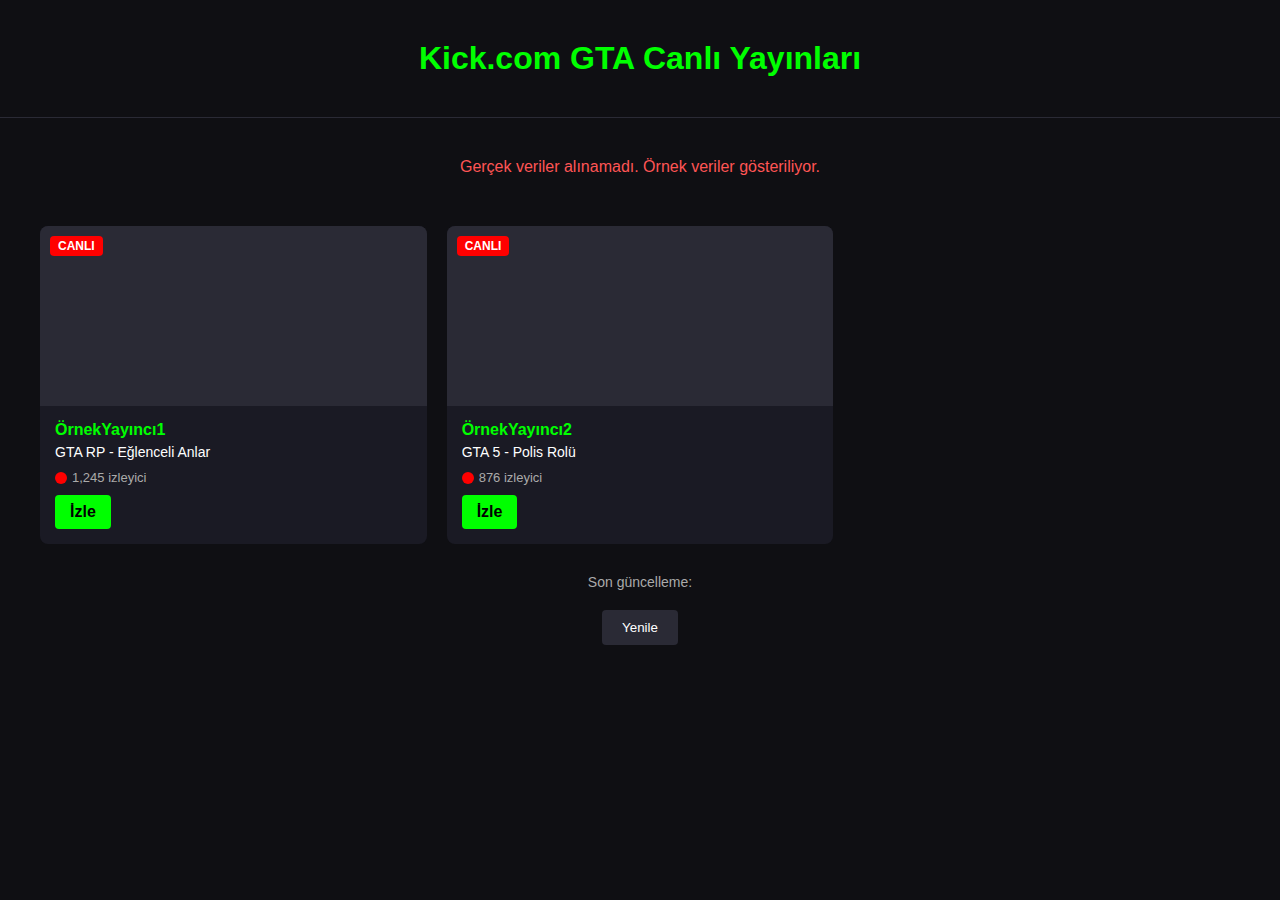
<file: indexx.html>
<!DOCTYPE html>
<html lang="tr">
<head>
    <meta charset="UTF-8">
    <meta name="viewport" content="width=device-width, initial-scale=1.0">
    <title>Kick.com GTA Canlı Yayınları</title>
    <style>
        /* CSS kodu öncekiyle aynı */
        body {
            font-family: 'Segoe UI', Tahoma, Geneva, Verdana, sans-serif;
            margin: 0;
            padding: 0;
            background-color: #0f0f13;
            color: #ffffff;
        }
        .container {
            max-width: 1200px;
            margin: 0 auto;
            padding: 20px;
        }
        header {
            background-color: #0f0f13;
            padding: 20px 0;
            border-bottom: 1px solid #2a2a35;
            text-align: center;
        }
        h1 {
            color: #00ff00;
            margin: 0;
        }
        .streamer-list {
            display: grid;
            grid-template-columns: repeat(auto-fill, minmax(300px, 1fr));
            gap: 20px;
            margin-top: 30px;
        }
        .streamer-card {
            background-color: #1a1a24;
            border-radius: 8px;
            overflow: hidden;
            transition: transform 0.3s;
        }
        .streamer-card:hover {
            transform: translateY(-5px);
            box-shadow: 0 5px 15px rgba(0, 255, 0, 0.2);
        }
        .streamer-thumbnail {
            width: 100%;
            height: 180px;
            background-color: #2a2a35;
            position: relative;
        }
        .streamer-thumbnail img {
            width: 100%;
            height: 100%;
            object-fit: cover;
        }
        .live-badge {
            position: absolute;
            top: 10px;
            left: 10px;
            background-color: #ff0000;
            color: white;
            padding: 3px 8px;
            border-radius: 4px;
            font-size: 12px;
            font-weight: bold;
        }
        .streamer-info {
            padding: 15px;
        }
        .streamer-name {
            font-weight: bold;
            margin-bottom: 5px;
            color: #00ff00;
        }
        .streamer-title {
            font-size: 14px;
            margin-bottom: 10px;
            display: -webkit-box;
            -webkit-line-clamp: 2;
            -webkit-box-orient: vertical;
            overflow: hidden;
        }
        .streamer-viewers {
            display: flex;
            align-items: center;
            font-size: 13px;
            color: #aaaaaa;
        }
        .viewer-icon {
            width: 12px;
            height: 12px;
            background-color: #ff0000;
            border-radius: 50%;
            margin-right: 5px;
        }
        .watch-button {
            display: inline-block;
            background-color: #00ff00;
            color: #000000;
            padding: 8px 15px;
            border-radius: 4px;
            text-decoration: none;
            font-weight: bold;
            margin-top: 10px;
            transition: background-color 0.3s;
        }
        .watch-button:hover {
            background-color: #00cc00;
        }
        .last-updated {
            text-align: center;
            margin-top: 30px;
            color: #aaaaaa;
            font-size: 14px;
        }
        .refresh-button {
            background-color: #2a2a35;
            color: white;
            border: none;
            padding: 10px 20px;
            border-radius: 4px;
            cursor: pointer;
            margin-top: 20px;
            transition: background-color 0.3s;
        }
        .refresh-button:hover {
            background-color: #3a3a45;
        }
        .loading {
            text-align: center;
            padding: 20px;
            color: #00ff00;
        }
        .error-message {
            color: #ff5555;
            text-align: center;
            padding: 20px;
        }
    </style>
</head>
<body>
    <header>
        <div class="container">
            <h1>Kick.com GTA Canlı Yayınları</h1>
        </div>
    </header>
    
    <div class="container">
        <div id="loading" class="loading">Yayınlar yükleniyor...</div>
        <div id="error-message" class="error-message" style="display: none;"></div>
        
        <div id="streamer-list" class="streamer-list"></div>
        
        <div class="last-updated">
            Son güncelleme: <span id="update-time"></span>
        </div>
        
        <center>
            <button class="refresh-button" onclick="fetchStreamers()">Yenile</button>
        </center>
    </div>
    
    <script>
        // Güncellenmiş API endpoint'i
        const KICK_API_URL = 'https://kick.com/api/v2/categories/GTA/channels';
        
        // Kick API'sinden veri çekme fonksiyonu
        async function fetchStreamers() {
            document.getElementById('loading').style.display = 'block';
            document.getElementById('error-message').style.display = 'none';
            document.getElementById('streamer-list').innerHTML = '';
            
            try {
                // Kick API'sine doğrudan istek yap
                const response = await fetch(KICK_API_URL, {
                    headers: {
                        'Accept': 'application/json',
                        'Content-Type': 'application/json'
                    }
                });
                
                if (!response.ok) {
                    throw new Error(`API hatası: ${response.status}`);
                }
                
                const data = await response.json();
                
                if(data.data && data.data.length > 0) {
                    renderStreamers(data.data);
                } else {
                    document.getElementById('streamer-list').innerHTML = '<p>Şu anda canlı yayın bulunamadı.</p>';
                }
                
                updateTime();
            } catch (error) {
                console.error('Hata:', error);
                showError(`Yayınlar yüklenirken bir hata oluştu: ${error.message}`);
                
                // Fallback: Manuel veri gösterme veya alternatif kaynak
                tryFallback();
            } finally {
                document.getElementById('loading').style.display = 'none';
            }
        }
        
        function showError(message) {
            const errorElement = document.getElementById('error-message');
            errorElement.textContent = message;
            errorElement.style.display = 'block';
        }
        
        async function tryFallback() {
            try {
                // Alternatif bir API veya statik veri kullanabilirsiniz
                // Örnek olarak statik veri gösteriyoruz
                const fallbackData = [
                    {
                        user: { username: "ÖrnekYayıncı1" },
                        title: "GTA RP - Eğlenceli Anlar",
                        viewer_count: 1245,
                        slug: "ornekyayinci1",
                        playback_url: "https://kick.com/odisnos"
                    },
                    {
                        user: { username: "ÖrnekYayıncı2" },
                        title: "GTA 5 - Polis Rolü",
                        viewer_count: 876,
                        slug: "ornekyayinci2",
                        playback_url: "https://kick.com/odisnos"
                    }
                ];
                
                renderStreamers(fallbackData);
                showError("Gerçek veriler alınamadı. Örnek veriler gösteriliyor.");
            } catch (fallbackError) {
                console.error('Fallback hatası:', fallbackError);
            }
        }
        
        function updateTime() {
            const now = new Date();
            document.getElementById('update-time').textContent = 
                `${now.toLocaleDateString()} ${now.toLocaleTimeString()}`;
        }
        
        // Yayıncıları ekrana basma fonksiyonu
        function renderStreamers(streamers) {
            const streamerList = document.getElementById('streamer-list');
            streamerList.innerHTML = '';
            
            streamers.forEach(streamer => {
                const streamerCard = document.createElement('div');
                streamerCard.className = 'streamer-card';
                
                // Thumbnail URL'sini oluşturma
                const thumbnailUrl = streamer.slug ? 
                    `https://kick.com/stream-thumbnail/${streamer.slug}.jpg` : 
                    'https://via.placeholder.com/300x180';
                
                streamerCard.innerHTML = `
                    <div class="streamer-thumbnail">
                        <img src="${thumbnailUrl}" alt="${streamer.user.username} yayını" onerror="this.src='https://via.placeholder.com/300x180'">
                        <span class="live-badge">CANLI</span>
                    </div>
                    <div class="streamer-info">
                        <div class="streamer-name">${streamer.user.username}</div>
                        <div class="streamer-title">${streamer.title || 'GTA Yayını'}</div>
                        <div class="streamer-viewers">
                            <span class="viewer-icon"></span>
                            <span>${streamer.viewer_count ? streamer.viewer_count.toLocaleString() : 'N/A'} izleyici</span>
                        </div>
                        <a href="https://kick.com/${streamer.user.username}" class="watch-button" target="_blank">İzle</a>
                    </div>
                `;
                
                streamerList.appendChild(streamerCard);
            });
        }
        
        // Sayfa yüklendiğinde ve her 3 dakikada bir verileri güncelle
        document.addEventListener('DOMContentLoaded', function() {
            fetchStreamers();
            setInterval(fetchStreamers, 180000); // 3 dakikada bir güncelle
        });
    </script>
</body>
</html>
</file>
